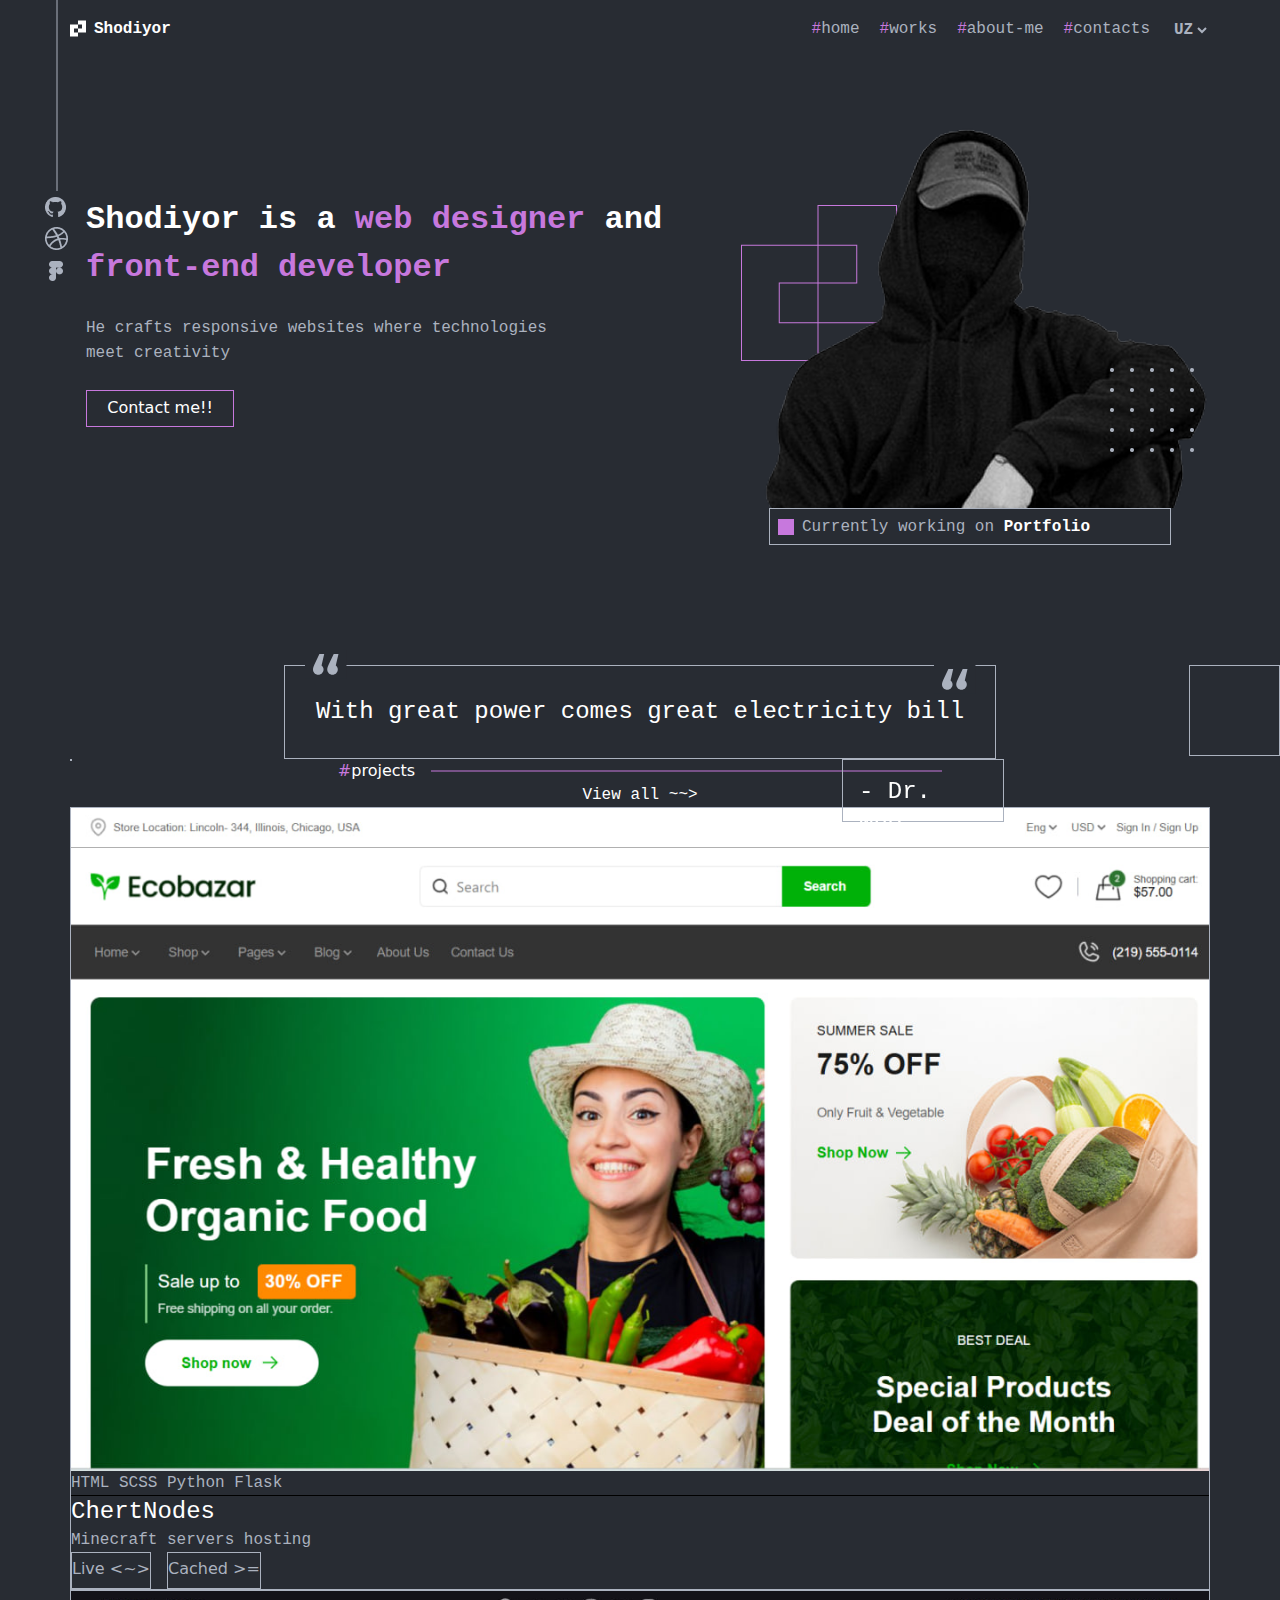
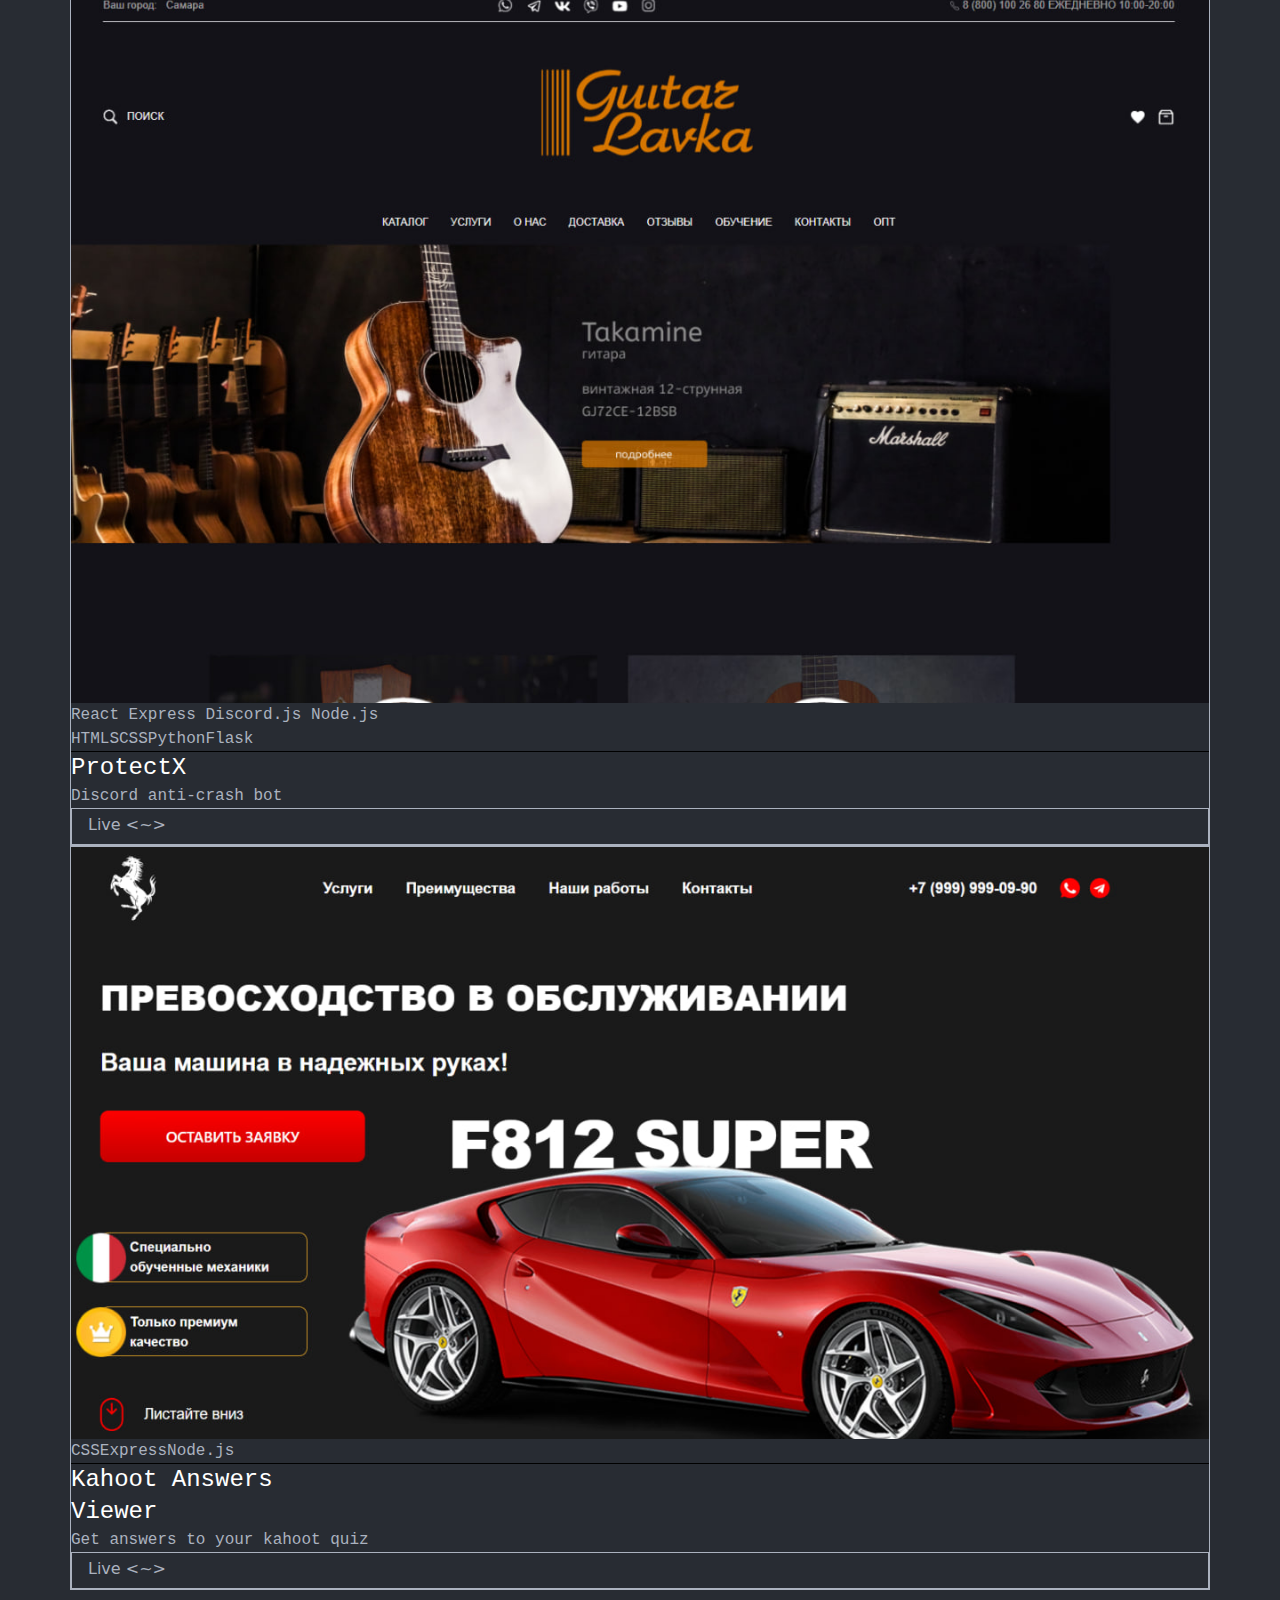
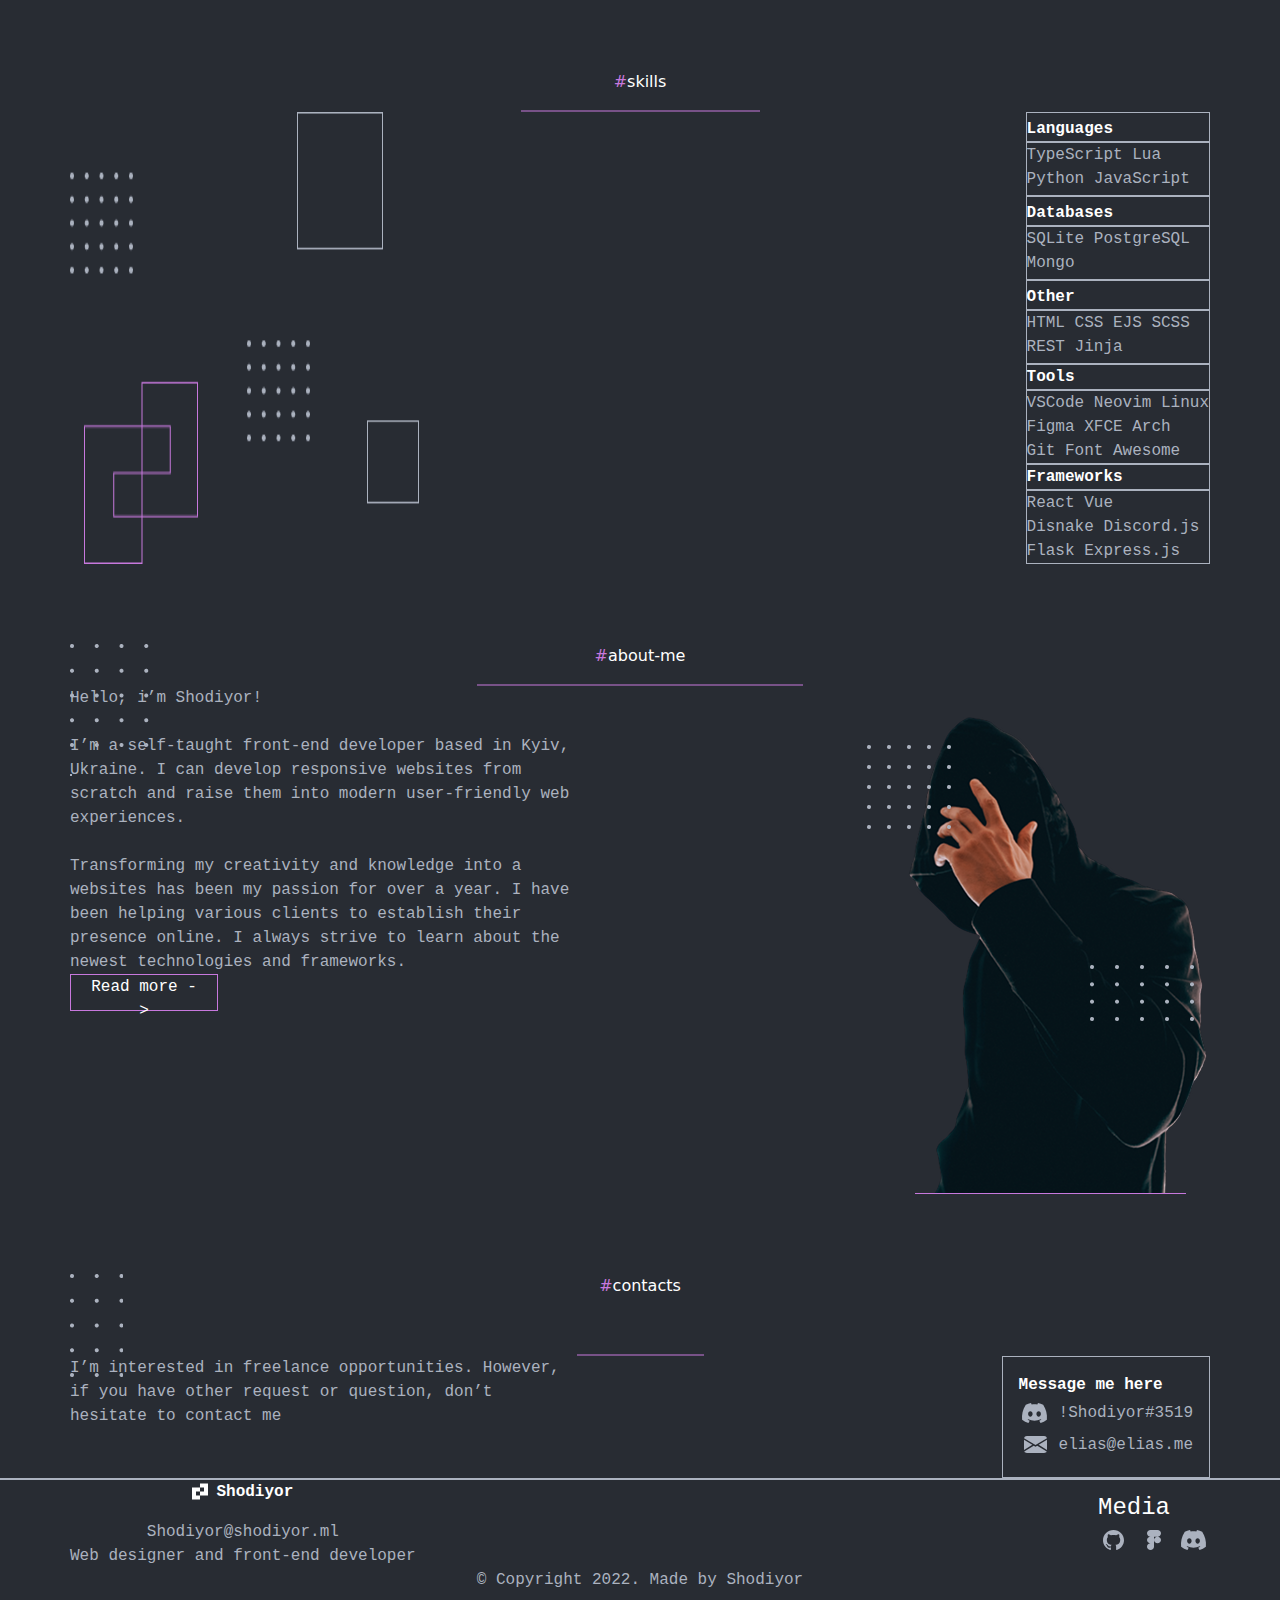
<file: index.html>
<!DOCTYPE html>
<html lang="en">
<head>
    <meta charset="UTF-8">
    <meta name="viewport" content="width=device-width, initial-scale=1.0">
    <title>Portfolio</title>
    <link rel="shortcut icon" href="./img/lg.png" type="image/x-icon">
    <link rel="stylesheet" href="./src/output.css">
</head>
<body class="bg-[var(--background)]">
    <header class="sticky top-0 z-55">
        <div class="relative">
            <div class="absolute top-0 left-[40px] hidden md:block">
                <div class="ml-4">
                    <svg width="2" height="191" viewBox="0 0 2 191" fill="none" xmlns="http://www.w3.org/2000/svg">
                       <path fill-rule="evenodd" clip-rule="evenodd" d="M0.499995 191L0.500004 0L1.5 4.37114e-08L1.5 191L0.499995 191Z" fill="#ABB2BF" />
                    </svg>
                </div>
                <a href="https://github.com/"><img src="./img/Github.png" alt=""></a>
                <a href="https://www.fifa.com/"><img src="./img/bol.png" alt=""></a>
                <a href="https://figma.com/"><img src="./img/Figma.png" alt=""></a>
            </div>
        </div>
        
        
        <div>
        <div class="container1 bg-[var(--background)] w-full h-15">
            <nav class="flex items-center justify-between py-4">
                <div class="flex items-center gap-2">
                    <img src="./img/logo.png" alt="">
                    <h1 class="font-family font-bold text-base text-[color:var(--white)]">Shodiyor</h1>
                </div>
                
                <ul class="hidden md:flex items-center gap-5">
                    <li><a href="index.html" class="font-family font-medium text-base text-[color:var(--primary)] relative inline-block hover:text-[gray] after:absolute after:bottom-0 after:right-0 after:h-[2px] after:w-0 after:bg-[gray] after:transition-all after:duration-300 hover:after:left-0 hover:after:w-full">#<span class="font-normal text-base text-[color:var(--gray)] hover:text-[color:var(--white)]">home</span></a></li>
                    <li><a href="works.html" class="font-family font-medium text-base text-[color:var(--primary)] relative inline-block hover:text-[gray] after:absolute after:bottom-0 after:right-0 after:h-[2px] after:w-0 after:bg-[gray] after:transition-all after:duration-300 hover:after:left-0 hover:after:w-full">#<span class="font-normal text-base text-[color:var(--gray)] hover:text-[color:var(--white)]">works</span></a></li>
                    <li><a href="about.html" class="font-family font-medium text-base text-[color:var(--primary)] relative inline-block hover:text-[gray] after:absolute after:bottom-0 after:right-0 after:h-[2px] after:w-0 after:bg-[gray] after:transition-all after:duration-300 hover:after:left-0 hover:after:w-full">#<span class="font-normal text-base text-[color:var(--gray)] hover:text-[color:var(--white)]">about-me</span></a></li>
                    <li><a href="#" class="font-family font-medium text-base text-[color:var(--primary)] relative inline-block hover:text-[gray] after:absolute after:bottom-0 after:right-0 after:h-[2px] after:w-0 after:bg-[gray] after:transition-all after:duration-300 hover:after:left-0 hover:after:w-full">#<span class="font-normal text-base text-[color:var(--gray)] hover:text-[color:var(--white)]">contacts</span></a></li>
                    
                    <li>
                        <select class="font-family font-semibold text-base text-[color:var(--gray)] hover:text-[color:var(--white)]">
                            <option value="uz">UZ</option>
                            <option value="ar">AR</option>
                            <option value="ru">RU</option>
                        </select>
                    </li>
                </ul>
                <button id="menu-btn" class="md:hidden text-gray-300 text-3xl"><svg width="24" height="24" viewBox="0 0 24 24" fill="none" xmlns="http://www.w3.org/2000/svg">
                    <rect y="5" width="24" height="2" fill="#D9D9D9" />
                    <rect x="9" y="12" width="15" height="2" fill="#D9D9D9" />
                  </svg></button>
            </nav>
        </div>
        </div>
  
        
        

        <div id="mobile-menu" class="fixed top-0 right-0 bg-[#1e1e1e] h-full w-[55%] z-50 hidden flex-col p-8">
            
            <div class="flex justify-between items-center mb-10">
              <div class="flex items-center gap-2">
                <img src="./img/logo.png" alt="" class="" />
                <h1 class="font-family font-bold text-base text-[color:var(--white)]">Shodiyor</h1>
              </div>
              <button id="close-menu" class="text-gray-300 text-3xl">✕</button>
            </div>
      
            
            <nav class="flex flex-col gap-5 text-xl font-medium">
              <a href="index.html" class="text-[color:var(--primary)]">#<span class="text-[color:var(--gray)]">home</span></a>
              <a href="works.html" class="text-[color:var(--primary)]">#<span class="text-[color:var(--gray)]">works</span></a>
              <a href="about.html" class="text-[color:var(--primary)]">#<span class="text-[color:var(--gray)]">about-me</span></a>
              <a href="#" class="text-[color:var(--primary)]">#<span class="text-[color:var(--gray)]">contacts</span></a>
              <select class="bg-transparent text-[color:var(--gray)] mt-2">
                <option value="uz">UZ</option>
                <option value="ar">AR</option>
                <option value="ru">RU</option>
              </select>
            </nav>
      
            
            <div class="mt-20 flex flex-col items-center">
              <div class="flex items-center gap-4">
                <a href="https://github.com/"><img src="./img/Github.png" alt=""></a>
                <a href="https://www.fifa.com/"><img src="./img/bol.png" alt=""></a>
                <a href="https://figma.com/"><img src="./img/Figma.png" alt=""></a>
              </div>
            </div>
          </div>
    </header>

    <section class="container1">
            <div class="flex flex-col md:flex-row md:justify-between xs:justify-center">
                <div class="md:mt-[136px] xs:mt-10 ml-4">
                   <h1 class="font-family font-semibold md:text-[32px] xs:text-[26px] text-[color:var(--white)]">Shodiyor is a <span class="text-[color:var(--primary)]">web designer</span> and <br><span class="text-[color:var(--primary)]">front-end developer</span></h1><br>
                   <p class="font-family font-normal md:text-base xs:text-[14px] leading-[156%] text-[color:var(--gray)]">He crafts responsive websites where technologies <br> meet creativity</p><br>
                   <button class="border border-[color:var(--primary)] w-[148px] h-[37px] px-4 py-1 border-solid font-medium text-base text-[color:var(--white)]">Contact me!!</button>
                </div>
                <div>
                   <img src="./img/img1.png" alt="" class="md:w-[469px] md:h-[386px] xs:w-auto xs:h-auto mt-[62px]">
                   <div class="border border-[color:var(--gray)] md:w-[402px] sm:w-[350px] xs:w-[220px] md:h-[37px] xs:h-10 md:p-2 xs:p-3 border-solid bg-[var(--background)] flex items-center gap-2 md:ml-7 xs:ml-0">
                    <div class="border border-[color:var(--primary)] w-4 h-4 border-solid bg-[var(--primary)]"></div>
                    <h2 class="font-family font-medium md:text-base xs:text-[14px] text-[color:var(--gray)]">Currently working on <span class="font-semibold text-[color:var(--white)]">Portfolio</span></h2>
                   </div>
                </div>
            </div>
    </section>

    <section class="relative mt-30">
        <div class="hidden md:block absolute top-0 right-0 border border-[color:var(--gray)] md:w-[91px] xs:w-[60px] h-[91px] border-solid"></div>
        <div class="container1">
            <div class="flex justify-center">
                <div class="border border-[color:var(--gray)] md:w-[712px] xs:w-auto sm:h-[95px] xs:h-auto text-center border-solid bg-[var(--background)] sm:p-[30px] xs:p-[15px] relative">
                    <div class="absolute top-[-16px] left-[20px]"><svg width="42" height="29" viewBox="0 0 42 29" fill="none" xmlns="http://www.w3.org/2000/svg">
                        <rect width="41.472" height="28.704" fill="#282C33" />
                        <path d="M18.56 19.616C18.56 21.0453 18.0373 22.2507 16.992 23.232C15.968 24.2133 14.72 24.704 13.248 24.704C11.7333 24.704 10.4747 24.2133 9.472 23.232C8.49067 22.2507 8 21.0453 8 19.616C8 18.9333 8.096 18.208 8.288 17.44C8.48 16.672 8.864 15.68 9.44 14.464L14.4 4H19.2L16.544 15.584C17.1413 16.0107 17.6213 16.576 17.984 17.28C18.368 17.9627 18.56 18.7413 18.56 19.616ZM32.8 19.616C32.8 21.0453 32.2773 22.2507 31.232 23.232C30.1867 24.2133 28.9387 24.704 27.488 24.704C26.016 24.704 24.768 24.2133 23.744 23.232C22.7413 22.2507 22.24 21.0453 22.24 19.616C22.24 18.9333 22.336 18.208 22.528 17.44C22.72 16.672 23.1147 15.68 23.712 14.464L28.704 4H33.472L30.784 15.584C31.4027 16.0107 31.8933 16.576 32.256 17.28C32.6187 17.9627 32.8 18.7413 32.8 19.616Z" fill="#ABB2BF" />
                      </svg></div>
                    <h1 class="font-family font-medium md:text-2xl text-xl  text-[color:var(--white)]">With great power comes great electricity bill</h1>
                </div>
                <div class="relative">
                    <div class="absolute sm:top-[80px] xs:top-[100px] right-[20px]"><svg width="42" height="29" viewBox="0 0 42 29" fill="none" xmlns="http://www.w3.org/2000/svg">
                        <rect width="41.472" height="28.704" fill="#282C33" />
                        <path d="M18.56 19.616C18.56 21.0453 18.0373 22.2507 16.992 23.232C15.968 24.2133 14.72 24.704 13.248 24.704C11.7333 24.704 10.4747 24.2133 9.472 23.232C8.49067 22.2507 8 21.0453 8 19.616C8 18.9333 8.096 18.208 8.288 17.44C8.48 16.672 8.864 15.68 9.44 14.464L14.4 4H19.2L16.544 15.584C17.1413 16.0107 17.6213 16.576 17.984 17.28C18.368 17.9627 18.56 18.7413 18.56 19.616ZM32.8 19.616C32.8 21.0453 32.2773 22.2507 31.232 23.232C30.1867 24.2133 28.9387 24.704 27.488 24.704C26.016 24.704 24.768 24.2133 23.744 23.232C22.7413 22.2507 22.24 21.0453 22.24 19.616C22.24 18.9333 22.336 18.208 22.528 17.44C22.72 16.672 23.1147 15.68 23.712 14.464L28.704 4H33.472L30.784 15.584C31.4027 16.0107 31.8933 16.576 32.256 17.28C32.6187 17.9627 32.8 18.7413 32.8 19.616Z" fill="#ABB2BF" />
                      </svg></div>
                </div>
            </div>
            <div class="relative">
                <div class="border border-[color:var(--gray)] w-[162px] h-[63px] p-4 border-solid md:absolute top-0 right-[206px]">
                    <h1 class="font-family font-normal md:text-2xl xs:text-lg text-[color:var(--white)]">- Dr. Who</h1>
                </div>
            </div>
        </div>
    </section>

    <section class="container1">
        <div class="relative">
            <div class="hidden md:block border border-[color:var(--gray)] w-[85px] h-[155px] border-solid absolute top-[270px] right-[-170px]"></div>
        </div>
        <div class="flex flex-col sm:flex-row justify-between items-center mt-40">
            <div class="flex items-center gap-4">
                <h1 class="font-familyfont-medium text-[32px] text-[color:var(--primary)]">#<span class="text-[color:var(--white)]">projects</span></h1>
                <div class="hidden md:block"><svg width="511" height="2" viewBox="0 0 511 2" fill="none" xmlns="http://www.w3.org/2000/svg">
                    <path fill-rule="evenodd" clip-rule="evenodd" d="M511 1.5H0V0.5H511V1.5Z" fill="#C778DD" />
                  </svg></div>
            </div>
            <h1 class="font-family font-medium text-base text-[color:var(--white)]">View all ~~></h1>
        </div>

        <div class="grid lg:grid-cols-3 md:grid-cols-2 xs:grid-cols-1 gap-6 mt-10">
            <div class="border border-[color:var(--gray)] sm:w-[330px] xs:w-full sm:h-[391px] xs:h-auto border-solid hover:border-[color:var(--primary)]">
                <img src="./img/proj1.jpg" alt="" class="sm:w-[330px] xs:w-full h-[201px]">
                <div class="p-3">
                    <h2 class="font-family font-normal text-base text-[color:var(--gray)]">HTML SCSS Python Flask</h2>
                </div><hr class="border-t-[color:var(--gray)] border-t border-solid">
                <div class="p-5">
                    <h1 class="font-family font-medium text-2xl text-[color:var(--white)]">ChertNodes</h1>
                    <p class="font-family font-normal text-base text-[color:var(--gray)]">Minecraft servers hosting</p>
                    <div class="flex items-center gap-4 mt-3">
                        <div class="border border-[color:var(--gray)] w-[119px] h-[37px] sm:px-4 xs:px-2 py-1 border-solid hover:border-[color:var(--primary)]">
                            <a href="https://ecobozor-phi.vercel.app/" class="font-medium text-base text-[color:var(--gray)]">Live <~></a>
                        </div>
                        <div class="border border-[color:var(--gray)] w-[119px] h-[37px] sm:px-4 xs:px-1 py-1 border-solid hover:border-[color:var(--primary)]">
                            <h2 class="font-medium text-base text-[color:var(--gray)]">Cached >=</h2>
                        </div>
                    </div>
                </div>
            </div>
            <div class="border border-[color:var(--gray)] sm:w-[330px] xs:w-full sm:h-[428px] xs:h-auto border-solid hover:border-[color:var(--primary)]">
                <img src="./img/proj2.png" alt="" class="sm:w-[330px] xs:w-full h-[201px]">
                <div class="p-3">
                    <h2 class="font-family font-normal text-base text-[color:var(--gray)]">React Express Discord.js Node.js</h2>
                </div>
                <div class="flex items-center gap-3 p-3">
                    <h2 class="font-family font-normal text-base text-[color:var(--gray)]">HTML</h2>
                    <h2 class="font-family font-normal text-base text-[color:var(--gray)]">SCSS</h2>
                    <h2 class="font-family font-normal text-base text-[color:var(--gray)]">Python</h2>
                    <h2 class="font-family font-normal text-base text-[color:var(--gray)]">Flask</h2>
                </div><hr class="border-t-[color:var(--gray)] border-t border-solid">

                <div class="p-[12px_20px]">
                    <h1 class="font-family font-medium text-2xl text-[color:var(--white)]">ProtectX</h1>
                    <p class="font-family font-normal text-base text-[color:var(--gray)] my-1.5">Discord anti-crash bot</p>
                    <div class="border border-[color:var(--gray)] w-[119px] h-[37px] px-4 py-1 border-solid hover:border-[color:var(--primary)]">
                            <a href="https://guitar-two.vercel.app/" class="font-medium text-base text-[color:var(--gray)]">Live <~></a>
                    </div>  
                </div>
            </div>
            <div class="border border-[color:var(--gray)] sm:w-[330px] xs:w-full sm:h-[422px] xs:h-auto border-solid hover:border-[color:var(--primary)]">
                <img src="./img/proj3.png" alt="" class="sm:w-[330px] xs:w-full h-[201px]">
                <div class="flex items-center gap-3 p-3">
                    <h2 class="font-family font-normal text-base text-[color:var(--gray)]">CSS</h2>
                    <h2 class="font-family font-normal text-base text-[color:var(--gray)]">Express</h2>
                    <h2 class="font-family font-normal text-base text-[color:var(--gray)]">Node.js</h2>                 
                </div><hr class="border-t-[color:var(--gray)] border-t border-solid">

                <div class="p-[12px_20px]">
                    <h1 class="font-family font-medium text-2xl text-[color:var(--white)]">Kahoot Answers <br> Viewer</h1>
                    <p class="font-family font-normal text-base text-[color:var(--gray)] my-2.5">Get answers to your kahoot quiz</p>
                    <div class="border border-[color:var(--gray)] w-[119px] h-[37px] px-4 py-1 border-solid hover:border-[color:var(--primary)]">
                            <h2></h2>
                            <a href="https://ferrari-chi.vercel.app/" class="font-medium text-base text-[color:var(--gray)]">Live <~></a>
                    </div>  
                </div>
            </div>
        </div>
    </section>

    <section class="container1">
        <div class="flex flex-col sm:flex-row items-center gap-4 mt-20">
            <h1 class="font-familyfont-medium text-[32px] text-[color:var(--primary)]">#<span class="text-[color:var(--white)]">skills</span></h1>
            <div class=""><svg width="239" height="2" viewBox="0 0 239 2" fill="none" xmlns="http://www.w3.org/2000/svg">
                <path fill-rule="evenodd" clip-rule="evenodd" d="M239 1.5H0V0.5H239V1.5Z" fill="#C778DD" />
              </svg></div>
        </div>
        <div class="flex flex-col md:flex-row justify-between gap-5">
            <img src="./img/skills1.png" alt="" class="sm:w-[349px] xs:w-[290px] sm:h-[282px] xs:h-[220px] mt-5">
            <div class="grid lg:grid-cols-3 md:grid-cols-2 xs:grid-cols-1 gap-5">
            <div class="border border-[color:var(--gray)] w-[178px] h-[103px] px-0 py-1 border-solid hover:border-[color:var(--primary)]">
                <h2 class="font-family font-semibold text-base pl-2 text-[color:var(--white)]">Languages</h2>
                <hr class="border border-[color:var(--gray)] w-[178px] h-0 border-solid">
                <p class="font-family font-normal text-base p-[7px] text-[color:var(--gray)]">TypeScript Lua</p>
                <p class="font-family font-normal text-base pl-2 text-[color:var(--gray)]">Python JavaScript</p>
            </div>
            <div>
                <div class="border border-[color:var(--gray)] w-[178px] h-[103px] px-0 py-1 border-solid hover:border-[color:var(--primary)] mb-5">
                    <h2 class="font-family font-semibold text-base pl-2 text-[color:var(--white)]">Databases</h2>
                    <hr class="border border-[color:var(--gray)] w-[178px] h-0 border-solid">
                    <p class="font-family font-normal text-base p-[7px] text-[color:var(--gray)]">SQLite PostgreSQL</p>
                    <p class="font-family font-normal text-base pl-2 text-[color:var(--gray)]">Mongo</p>
                </div>
                <div class="border border-[color:var(--gray)] w-[178px] h-[103px] px-0 py-1 border-solid hover:border-[color:var(--primary)]">
                    <h2 class="font-family font-semibold text-base pl-2 text-[color:var(--white)]">Other</h2>
                    <hr class="border border-[color:var(--gray)] w-[178px] h-0 border-solid">
                    <p class="font-family font-normal text-base p-[7px] text-[color:var(--gray)]">HTML CSS EJS SCSS</p>
                    <p class="font-family font-normal text-base pl-2 text-[color:var(--gray)]">REST Jinja</p>
                </div>
            </div>
            <div>
                <div class="border border-[color:var(--gray)] w-[196px] h-[132px] px-0 py-2 border-solid hover:border-[color:var(--primary)] mb-5">
                    <h2 class="font-family font-semibold text-base pl-2 text-[color:var(--white)]">Tools</h2>
                    <hr class="border border-[color:var(--gray)] w-[178px] h-0 border-solid">
                    <p class="font-family font-normal text-base p-[7px] text-[color:var(--gray)]">VSCode Neovim Linux</p>
                    <p class="font-family font-normal text-base px-[7px] text-[color:var(--gray)]">Figma XFCE Arch</p>
                    <p class="font-family font-normal text-base p-[7px] text-[color:var(--gray)]">Git Font Awesome</p>
                </div>
                <div class="border border-[color:var(--gray)] w-[196px] h-[132px] px-0 py-2 border-solid hover:border-[color:var(--primary)]">
                    <h2 class="font-family font-semibold text-base pl-2 text-[color:var(--white)]">Frameworks</h2>
                    <hr class="border border-[color:var(--gray)] w-[178px] h-0 border-solid">
                    <p class="font-family font-normal text-base p-[7px] text-[color:var(--gray)]">React Vue</p>
                    <p class="font-family font-normal text-base px-[7px] text-[color:var(--gray)]">Disnake Discord.js</p>
                    <p class="font-family font-normal text-base p-[7px] text-[color:var(--gray)]">Flask Express.js</p>
                </div>
            </div>
            </div>
        </div>
    </section>

    <section class="container1">
        <div class="relative">
            <div class="hidden md:block border border-[color:var(--gray)] w-[85px] h-[155px] border-solid absolute top-[130px] left-[-180px]"></div>
        </div>
        <div class="relative">
            <img src="./img/abrght.png" alt="" class="hidden md:block absolute top-[350px] right-[-150px]">
        </div>
        <div class="flex flex-col sm:flex-row items-center gap-4 mt-20">
            <h1 class="font-familyfont-medium text-[32px] text-[color:var(--primary)]">#<span class="text-[color:var(--white)]">about-me</span></h1>
            <div class=""><svg width="326" height="2" viewBox="0 0 326 2" fill="none" xmlns="http://www.w3.org/2000/svg">
                <path fill-rule="evenodd" clip-rule="evenodd" d="M326 1.5H0V0.5H326V1.5Z" fill="#C778DD" />
              </svg></div>
        </div>

        <div class="flex flex-col md:flex-row justify-between gap-5">
            <div>
                <p class="font-family font-normal text-base leading-[162%] text-[color:var(--gray)] my-5">Hello, i’m Shodiyor! <br><br>

                    I’m a self-taught front-end developer based in Kyiv, <br> Ukraine. I can develop responsive websites from <br> scratch and raise them into modern user-friendly web <br> experiences. <br><br> 
                    
                    Transforming my creativity and knowledge into a <br> websites has been my passion for over a year. I have <br> been helping various clients to establish their <br> presence online. I always strive to learn about the <br> newest technologies and frameworks.</p>

                    <button class="border border-[color:var(--primary)] w-[148px] h-[37px] px-4 py-2 border-solid font-family font-medium text-base text-[color:var(--white)]">Read more -></button>
            </div>
            <img src="./img/aboutimg.png" alt="">
        </div>
    </section>

    <section class="container1">
        <div class="relative">
            <img src="./img/abrg.png" alt="" class="hidden md:block absolute top-[100px] left-[-170px]">
        </div>
        <div class="flex flex-col sm:flex-row items-center gap-4 mt-20">
            <h1 class="font-familyfont-medium text-[32px] text-[color:var(--primary)]">#<span class="text-[color:var(--white)]">contacts</span></h1><br>
            <div class=""><svg width="127" height="2" viewBox="0 0 127 2" fill="none" xmlns="http://www.w3.org/2000/svg">
                <path fill-rule="evenodd" clip-rule="evenodd" d="M127 1.5H0V0.5H127V1.5Z" fill="#C778DD" />
              </svg></div>
        </div>
        <div class="flex flex-col md:flex-row justify-between mb-20">
            <p class="font-family font-medium text-base text-[color:var(--gray)]">I’m interested in freelance opportunities. However, <br> if you have other request or question, don’t <br> hesitate to contact me</p>
            <div class="border border-[color:var(--gray)] w-[204px] h-[141px] p-4 border-solid">
                <h1 class="font-family font-semibold text-base text-[color:var(--white)]">Message me here</h1>
                <div class="flex items-center gap-2 py-2">
                    <div><svg width="32" height="32" viewBox="0 0 32 32" fill="none" xmlns="http://www.w3.org/2000/svg">
                        <path d="M24.1641 7.65906C22.543 6.87826 20.8325 6.32099 19.0751 6.00114C19.0592 5.99832 19.0428 6.00076 19.0283 6.0081C19.0137 6.01544 19.0017 6.02733 18.9938 6.04214C18.7735 6.45211 18.5298 6.98835 18.3595 7.40816C16.4651 7.10643 14.5383 7.10643 12.6439 7.40816C12.4539 6.9405 12.239 6.48443 12.0002 6.04214C11.9922 6.02749 11.9801 6.01574 11.9656 6.00842C11.9511 6.0011 11.9348 5.99856 11.9189 6.00114C10.1611 6.31928 8.45021 6.87684 6.82991 7.65906C6.81605 7.66461 6.80445 7.67504 6.7971 7.68858C3.55651 12.7706 2.66745 17.7279 3.10339 22.623C3.10495 22.6459 3.11901 22.6689 3.1362 22.6836C5.02325 24.1507 7.13396 25.2708 9.37832 25.9962C9.39417 26.0014 9.4112 26.0013 9.42693 25.9957C9.44267 25.99 9.45629 25.9793 9.46582 25.965C9.94707 25.2763 10.3752 24.5498 10.7439 23.7856C10.7516 23.7699 10.7543 23.752 10.7514 23.7345C10.7486 23.7171 10.7405 23.7011 10.7283 23.6889C10.7202 23.6809 10.7107 23.6747 10.7002 23.6708C10.027 23.3993 9.37503 23.0731 8.7502 22.6951C8.73275 22.6847 8.71977 22.6677 8.71395 22.6476C8.70814 22.6274 8.70993 22.6057 8.71895 22.5869C8.72427 22.5747 8.73231 22.564 8.74239 22.5557C8.87364 22.4524 9.00489 22.3442 9.12989 22.236C9.14093 22.2266 9.15418 22.2206 9.16821 22.2186C9.18225 22.2166 9.19655 22.2186 9.20957 22.2245C13.3017 24.1858 17.7314 24.1858 21.7735 22.2245C21.787 22.2183 21.8018 22.2162 21.8164 22.2182C21.831 22.2202 21.8448 22.2264 21.8563 22.236C21.9813 22.3442 22.1126 22.4524 22.2438 22.5557C22.2544 22.5639 22.263 22.5747 22.2687 22.5872C22.2744 22.5996 22.277 22.6134 22.2764 22.6272C22.2758 22.641 22.2719 22.6544 22.2651 22.6663C22.2584 22.6781 22.2489 22.688 22.2376 22.6951C21.6142 23.0765 20.9614 23.4024 20.286 23.6692C20.2752 23.6733 20.2655 23.6798 20.2574 23.6883C20.2493 23.6968 20.243 23.7071 20.2391 23.7184C20.2355 23.7294 20.2341 23.741 20.2349 23.7525C20.2357 23.7641 20.2387 23.7754 20.2438 23.7856C20.6188 24.5482 21.0485 25.2763 21.5204 25.965C21.5299 25.9793 21.5435 25.99 21.5593 25.9957C21.575 26.0013 21.592 26.0014 21.6079 25.9962C23.856 25.2731 25.9701 24.1528 27.8594 22.6836C27.8688 22.6768 27.8767 22.6677 27.8824 22.6572C27.8881 22.6467 27.8914 22.635 27.8922 22.623C28.4141 16.9637 27.0188 12.0474 24.1954 7.69022C24.1925 7.68302 24.1883 7.67653 24.1829 7.67116C24.1775 7.66579 24.1711 7.66167 24.1641 7.65906ZM11.3549 19.6417C10.1221 19.6417 9.10801 18.4544 9.10801 16.9982C9.10801 15.5403 10.1033 14.353 11.3549 14.353C12.6158 14.353 13.6205 15.5502 13.6017 16.9982C13.6017 18.4544 12.6064 19.6417 11.3549 19.6417ZM19.661 19.6417C18.4298 19.6417 17.4142 18.4544 17.4142 16.9982C17.4142 15.5403 18.4095 14.353 19.661 14.353C20.922 14.353 21.9282 15.5502 21.9079 16.9982C21.9079 18.4544 20.922 19.6417 19.661 19.6417Z" fill="#ABB2BF" />
                      </svg></div>
                    <p class="font-family font-normal text-base text-[color:var(--gray)]">!Shodiyor#3519</p>
                </div>
                <div class="flex items-center gap-2">
                    <div><svg width="32" height="32" viewBox="0 0 32 32" fill="none" xmlns="http://www.w3.org/2000/svg">
                        <path d="M5.07187 9.20292C5.2168 8.57709 5.57307 8.01832 6.08232 7.6181C6.59158 7.21789 7.22365 6.99996 7.875 7H25.125C25.7764 6.99996 26.4084 7.21789 26.9177 7.6181C27.4269 8.01832 27.7832 8.57709 27.9281 9.20292L16.5 16.0865L5.07187 9.20292ZM5 10.8207V20.8847L13.3418 15.8442L5 10.8207ZM14.7189 16.6758L5.27456 22.3807C5.50791 22.8657 5.87619 23.2753 6.33656 23.5619C6.79693 23.8486 7.33044 24.0005 7.875 24H25.125C25.6695 24.0001 26.2028 23.8479 26.6629 23.561C27.123 23.274 27.491 22.8643 27.724 22.3793L18.2796 16.6744L16.5 17.7468L14.7189 16.6744V16.6758ZM19.6582 15.8457L28 20.8847V10.8207L19.6582 15.8442V15.8457Z" fill="#ABB2BF" />
                      </svg></div>
                    <p class="font-family font-normal text-base text-[color:var(--gray)]">elias@elias.me</p>
                </div>
            </div>
        </div>
    </section>

    <hr class="border border-[color:var(--gray)] w-full h-0 border-solid my-10">
    <footer class="container1">
        <div class="flex flex-col md:flex-row justify-between items-center">
            <div>
                <div class="flex flex-col sm:flex-row items-center gap-4">
                    <div class="flex items-center gap-2">
                    <img src="./img/logo.png" alt="" class="" />
                    <h1 class="font-family font-bold text-base text-[color:var(--white)]">Shodiyor</h1>
                    </div>
                    <p class="font-family font-normal text-base text-[color:var(--gray)]">Shodiyor@shodiyor.ml</p>
                </div>
                <p class="font-family font-normal text-base text-[color:var(--gray)]">Web designer and front-end developer</p>
            </div>
            <div>
                <h1 class="font-family font-medium text-2xl text-[color:var(--white)]">Media</h1>
                <div class="flex items-center gap-2">
                    <a href="https://github.com/"><svg width="32" height="32" viewBox="0 0 32 32" fill="none" xmlns="http://www.w3.org/2000/svg">
                        <path d="M15.5 6C9.69875 6 5 10.5882 5 16.2529C5 20.7899 8.00562 24.6219 12.1794 25.9804C12.7044 26.0701 12.9012 25.7625 12.9012 25.4934C12.9012 25.2499 12.8881 24.4425 12.8881 23.5838C10.25 24.058 9.5675 22.9558 9.3575 22.3791C9.23938 22.0843 8.7275 21.1743 8.28125 20.9308C7.91375 20.7386 7.38875 20.2644 8.26813 20.2516C9.095 20.2388 9.68563 20.9949 9.8825 21.3025C10.8275 22.8533 12.3369 22.4175 12.9406 22.1484C13.0325 21.4819 13.3081 21.0334 13.61 20.777C11.2737 20.5207 8.8325 19.6364 8.8325 15.7147C8.8325 14.5997 9.23938 13.6769 9.90875 12.9592C9.80375 12.7029 9.43625 11.6519 10.0138 10.2422C10.0138 10.2422 10.8931 9.97301 12.9012 11.2931C13.7413 11.0624 14.6338 10.947 15.5263 10.947C16.4188 10.947 17.3113 11.0624 18.1513 11.2931C20.1594 9.9602 21.0387 10.2422 21.0387 10.2422C21.6163 11.6519 21.2488 12.7029 21.1438 12.9592C21.8131 13.6769 22.22 14.5868 22.22 15.7147C22.22 19.6492 19.7656 20.5207 17.4294 20.777C17.81 21.0975 18.1381 21.7126 18.1381 22.6738C18.1381 24.0452 18.125 25.1474 18.125 25.4934C18.125 25.7625 18.3219 26.0829 18.8469 25.9804C20.9314 25.2935 22.7428 23.9854 24.026 22.2403C25.3092 20.4953 25.9996 18.4012 26 16.2529C26 10.5882 21.3013 6 15.5 6Z" fill="#ABB2BF" />
                      </svg></a>
                      <a href="https://figma.com/"><svg width="32" height="32" viewBox="0 0 32 32" fill="none" xmlns="http://www.w3.org/2000/svg">
                        <path d="M16 16C16 15.1159 16.3687 14.2681 17.0251 13.643C17.6815 13.0179 18.5717 12.6667 19.5 12.6667C20.4283 12.6667 21.3185 13.0179 21.9749 13.643C22.6313 14.2681 23 15.1159 23 16C23 16.8841 22.6313 17.7319 21.9749 18.357C21.3185 18.9821 20.4283 19.3333 19.5 19.3333C18.5717 19.3333 17.6815 18.9821 17.0251 18.357C16.3687 17.7319 16 16.8841 16 16ZM9 22.6667C9 21.7826 9.36875 20.9348 10.0251 20.3096C10.6815 19.6845 11.5717 19.3333 12.5 19.3333H16V22.6667C16 23.5507 15.6313 24.3986 14.9749 25.0237C14.3185 25.6488 13.4283 26 12.5 26C11.5717 26 10.6815 25.6488 10.0251 25.0237C9.36875 24.3986 9 23.5507 9 22.6667ZM16 6V12.6667H19.5C20.4283 12.6667 21.3185 12.3155 21.9749 11.6904C22.6313 11.0652 23 10.2174 23 9.33333C23 8.44928 22.6313 7.60143 21.9749 6.97631C21.3185 6.35119 20.4283 6 19.5 6H16ZM9 9.33333C9 10.2174 9.36875 11.0652 10.0251 11.6904C10.6815 12.3155 11.5717 12.6667 12.5 12.6667H16V6H12.5C11.5717 6 10.6815 6.35119 10.0251 6.97631C9.36875 7.60143 9 8.44928 9 9.33333ZM9 16C9 16.8841 9.36875 17.7319 10.0251 18.357C10.6815 18.9821 11.5717 19.3333 12.5 19.3333H16V12.6667H12.5C11.5717 12.6667 10.6815 13.0179 10.0251 13.643C9.36875 14.2681 9 15.1159 9 16Z" fill="#ABB2BF" />
                      </svg></a>
                      <a href="https://discordom/"><svg width="32" height="32" viewBox="0 0 32 32" fill="none" xmlns="http://www.w3.org/2000/svg">
                        <path d="M24.1641 7.65906C22.543 6.87826 20.8325 6.32099 19.0751 6.00114C19.0592 5.99832 19.0428 6.00076 19.0283 6.0081C19.0137 6.01544 19.0017 6.02733 18.9938 6.04214C18.7735 6.45211 18.5298 6.98835 18.3595 7.40816C16.4651 7.10643 14.5383 7.10643 12.6439 7.40816C12.4539 6.9405 12.239 6.48443 12.0002 6.04214C11.9922 6.02749 11.9801 6.01574 11.9656 6.00842C11.9511 6.0011 11.9348 5.99856 11.9189 6.00114C10.1611 6.31928 8.45021 6.87684 6.82991 7.65906C6.81605 7.66461 6.80445 7.67504 6.7971 7.68858C3.55651 12.7706 2.66745 17.7279 3.10339 22.623C3.10495 22.6459 3.11901 22.6689 3.1362 22.6836C5.02325 24.1507 7.13396 25.2708 9.37832 25.9962C9.39417 26.0014 9.4112 26.0013 9.42693 25.9957C9.44267 25.99 9.45629 25.9793 9.46582 25.965C9.94707 25.2763 10.3752 24.5498 10.7439 23.7856C10.7516 23.7699 10.7543 23.752 10.7514 23.7345C10.7486 23.7171 10.7405 23.7011 10.7283 23.6889C10.7202 23.6809 10.7107 23.6747 10.7002 23.6708C10.027 23.3993 9.37503 23.0731 8.7502 22.6951C8.73275 22.6847 8.71977 22.6677 8.71395 22.6476C8.70814 22.6274 8.70993 22.6057 8.71895 22.5869C8.72427 22.5747 8.73231 22.564 8.74239 22.5557C8.87364 22.4524 9.00489 22.3442 9.12989 22.236C9.14093 22.2266 9.15418 22.2206 9.16821 22.2186C9.18225 22.2166 9.19655 22.2186 9.20957 22.2245C13.3017 24.1858 17.7314 24.1858 21.7735 22.2245C21.787 22.2183 21.8018 22.2162 21.8164 22.2182C21.831 22.2202 21.8448 22.2264 21.8563 22.236C21.9813 22.3442 22.1126 22.4524 22.2438 22.5557C22.2544 22.5639 22.263 22.5747 22.2687 22.5872C22.2744 22.5996 22.277 22.6134 22.2764 22.6272C22.2758 22.641 22.2719 22.6544 22.2651 22.6663C22.2584 22.6781 22.2489 22.688 22.2376 22.6951C21.6142 23.0765 20.9614 23.4024 20.286 23.6692C20.2752 23.6733 20.2655 23.6798 20.2574 23.6883C20.2493 23.6968 20.243 23.7071 20.2391 23.7184C20.2355 23.7294 20.2341 23.741 20.2349 23.7525C20.2357 23.7641 20.2387 23.7754 20.2438 23.7856C20.6188 24.5482 21.0485 25.2763 21.5204 25.965C21.5299 25.9793 21.5435 25.99 21.5593 25.9957C21.575 26.0013 21.592 26.0014 21.6079 25.9962C23.856 25.2731 25.9701 24.1528 27.8594 22.6836C27.8688 22.6768 27.8767 22.6677 27.8824 22.6572C27.8881 22.6467 27.8914 22.635 27.8922 22.623C28.4141 16.9637 27.0188 12.0474 24.1954 7.69022C24.1925 7.68302 24.1883 7.67653 24.1829 7.67116C24.1775 7.66579 24.1711 7.66167 24.1641 7.65906ZM11.3549 19.6417C10.1221 19.6417 9.10801 18.4544 9.10801 16.9982C9.10801 15.5403 10.1033 14.353 11.3549 14.353C12.6158 14.353 13.6205 15.5502 13.6017 16.9982C13.6017 18.4544 12.6064 19.6417 11.3549 19.6417ZM19.661 19.6417C18.4298 19.6417 17.4142 18.4544 17.4142 16.9982C17.4142 15.5403 18.4095 14.353 19.661 14.353C20.922 14.353 21.9282 15.5502 21.9079 16.9982C21.9079 18.4544 20.922 19.6417 19.661 19.6417Z" fill="#ABB2BF" />
                      </svg></a>
                </div>
            </div>
        </div>
        <p class="font-family font-normal text-base text-center text-[color:var(--gray)] my-10">© Copyright 2022. Made by Shodiyor</p>
    </footer>

    <script>
        const menuBtn = document.getElementById('menu-btn');
        const closeMenu = document.getElementById('close-menu');
        const mobileMenu = document.getElementById('mobile-menu');
    
        menuBtn.addEventListener('click', () => {
          mobileMenu.classList.remove('hidden');
        });
    
        closeMenu.addEventListener('click', () => {
          mobileMenu.classList.add('hidden');
        });
      </script>



<button id="backToTopBtn" 
  class="hidden fixed bottom-6 right-6 bg-[gray] hover:bg-[color:var(--white)] text-white hover:text-[color:var(--primary)] w-12 h-12 rounded-full shadow-lg flex items-center justify-center transition-all duration-300 z-50">
  
  <svg xmlns="http://www.w3.org/2000/svg" fill="none" viewBox="0 0 24 24" stroke="currentColor" class="w-6 h-6">
    <path stroke-linecap="round" stroke-linejoin="round" stroke-width="2" d="M5 15l7-7 7 7" />
  </svg>
</button>

<script>
  const backToTopBtn = document.getElementById('backToTopBtn');

  
  window.addEventListener('scroll', () => {
    if (window.scrollY > 200) {
      backToTopBtn.classList.remove('hidden');
      backToTopBtn.classList.add('flex');
    } else {
      backToTopBtn.classList.remove('flex');
      backToTopBtn.classList.add('hidden');
    }
  });

  
  backToTopBtn.addEventListener('click', () => {
    window.scrollTo({
      top: 0,
      behavior: 'smooth'
    });
  });
</script>
</body>
</html>
</file>
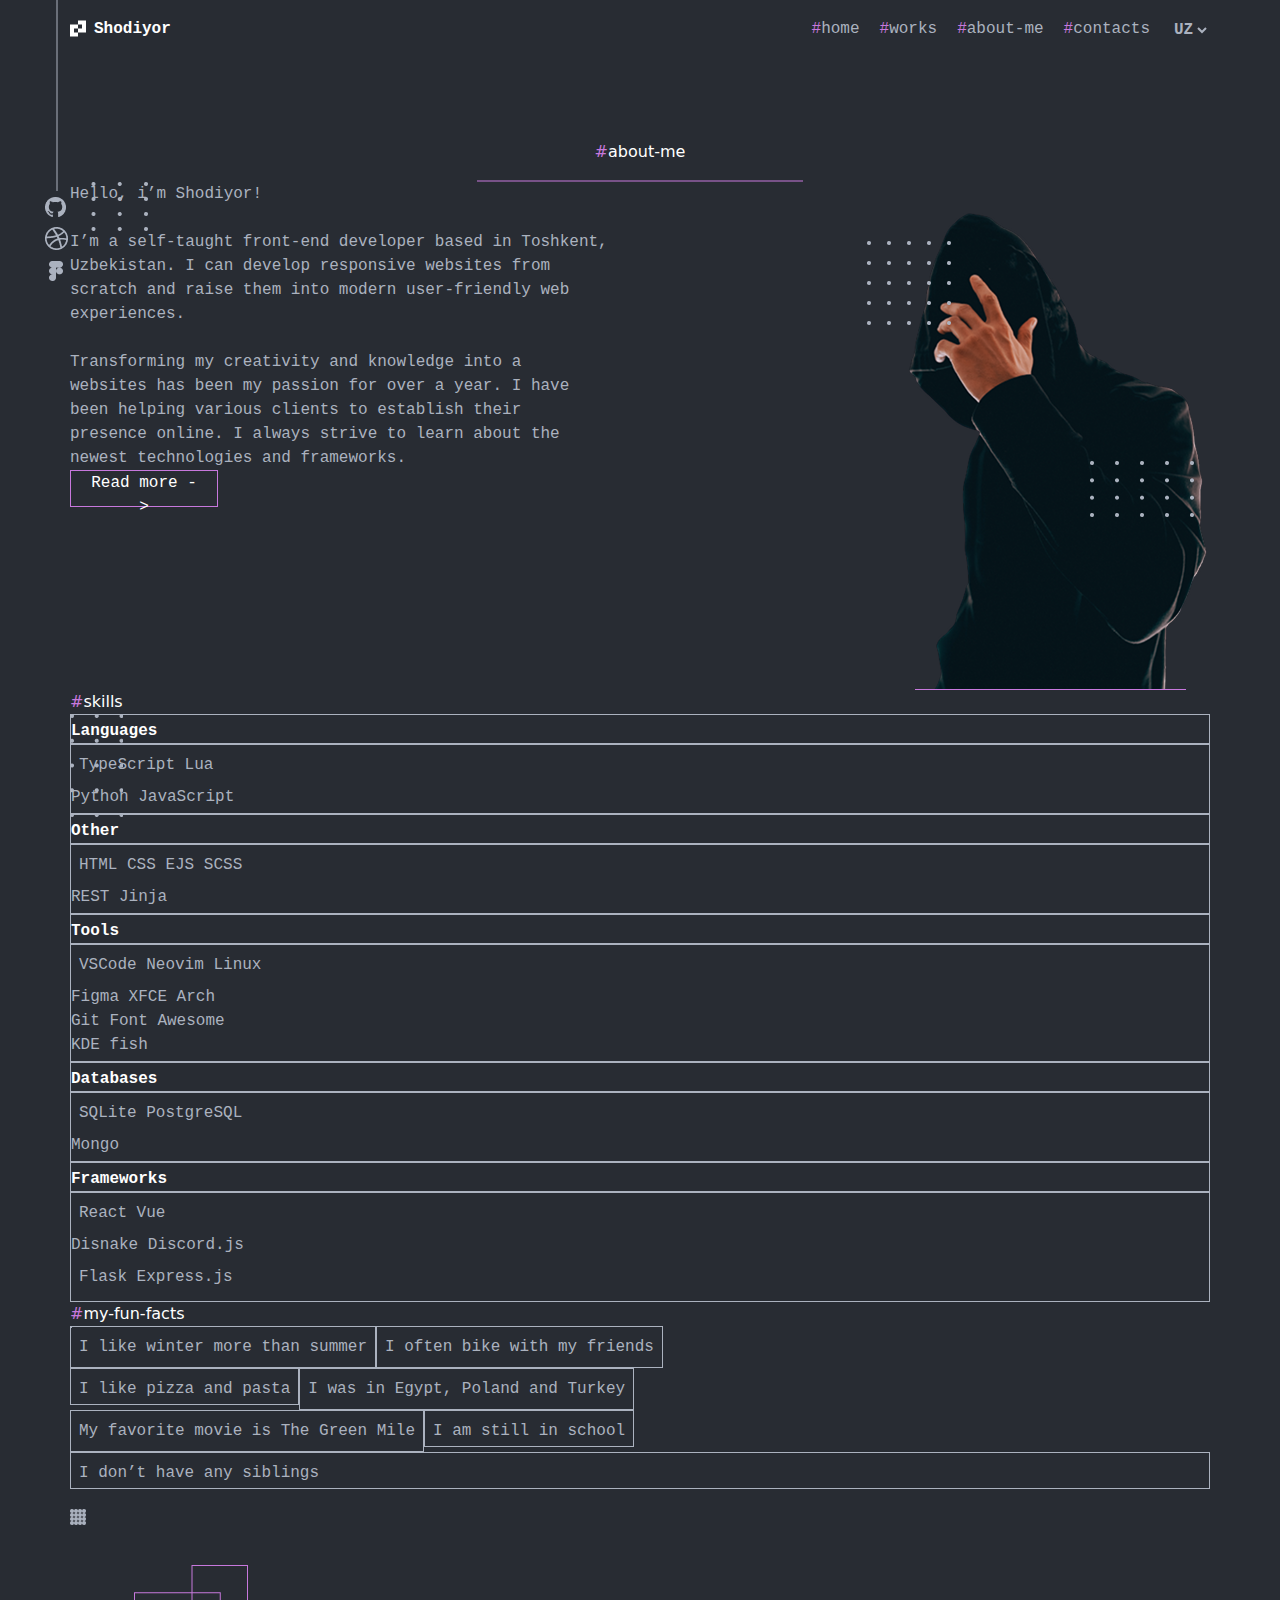
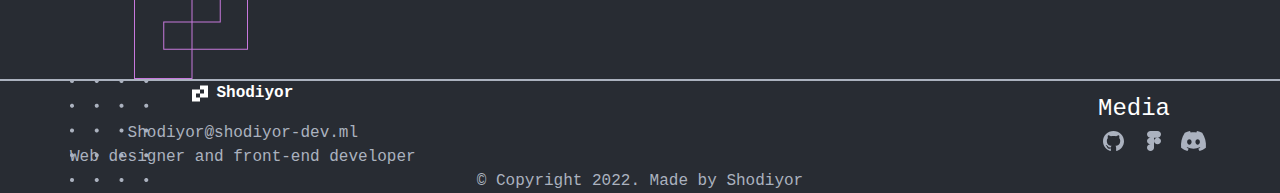
<file: about.html>
<!DOCTYPE html>
<html lang="en">
<head>
    <meta charset="UTF-8">
    <meta name="viewport" content="width=device-width, initial-scale=1.0">
    <title>Portfolio</title>
    <link rel="shortcut icon" href="./img/lg.png" type="image/x-icon">
    <link rel="stylesheet" href="./src/output.css">
</head>
<body class="bg-[var(--background)]">
    <header class="sticky top-0 z-55">
        <div class="relative">
            <div class="absolute top-0 left-[40px] hidden md:block">
                <div class="ml-4">
                    <svg width="2" height="191" viewBox="0 0 2 191" fill="none" xmlns="http://www.w3.org/2000/svg">
                       <path fill-rule="evenodd" clip-rule="evenodd" d="M0.499995 191L0.500004 0L1.5 4.37114e-08L1.5 191L0.499995 191Z" fill="#ABB2BF" />
                    </svg>
                </div>
                <a href="https://github.com/"><img src="./img/Github.png" alt=""></a>
                <a href="https://www.fifa.com/"><img src="./img/bol.png" alt=""></a>
                <a href="https://figma.com/"><img src="./img/Figma.png" alt=""></a>
            </div>
        </div>
        
        
    
        <div class="container1 bg-[var(--background)] w-full h-15">
            <nav class="flex items-center justify-between py-4">
                <div class="flex items-center gap-2">
                    <img src="./img/logo.png" alt="">
                    <h1 class="font-family font-bold text-base text-[color:var(--white)]">Shodiyor</h1>
                </div>
                
                <ul class="hidden md:flex items-center gap-5">
                    <li><a href="index.html" class="font-family font-medium text-base text-[color:var(--primary)] relative inline-block hover:text-[gray] after:absolute after:bottom-0 after:right-0 after:h-[2px] after:w-0 after:bg-[gray] after:transition-all after:duration-300 hover:after:left-0 hover:after:w-full">#<span class="font-normal text-base text-[color:var(--gray)] hover:text-[color:var(--white)]">home</span></a></li>
                    <li><a href="works.html" class="font-family font-medium text-base text-[color:var(--primary)] relative inline-block hover:text-[gray] after:absolute after:bottom-0 after:right-0 after:h-[2px] after:w-0 after:bg-[gray] after:transition-all after:duration-300 hover:after:left-0 hover:after:w-full">#<span class="font-normal text-base text-[color:var(--gray)] hover:text-[color:var(--white)]">works</span></a></li>
                    <li><a href="about.html" class="font-family font-medium text-base text-[color:var(--primary)] relative inline-block hover:text-[gray] after:absolute after:bottom-0 after:right-0 after:h-[2px] after:w-0 after:bg-[gray] after:transition-all after:duration-300 hover:after:left-0 hover:after:w-full">#<span class="font-normal text-base text-[color:var(--gray)] hover:text-[color:var(--white)]">about-me</span></a></li>
                    <li><a href="#" class="font-family font-medium text-base text-[color:var(--primary)] relative inline-block hover:text-[gray] after:absolute after:bottom-0 after:right-0 after:h-[2px] after:w-0 after:bg-[gray] after:transition-all after:duration-300 hover:after:left-0 hover:after:w-full">#<span class="font-normal text-base text-[color:var(--gray)] hover:text-[color:var(--white)]">contacts</span></a></li>
                    
                    <li>
                        <select class="font-family font-semibold text-base text-[color:var(--gray)] hover:text-[color:var(--white)]">
                            <option value="uz">UZ</option>
                            <option value="ar">AR</option>
                            <option value="ru">RU</option>
                        </select>
                    </li>
                </ul>
                <button id="menu-btn" class="md:hidden text-gray-300 text-3xl"><svg width="24" height="24" viewBox="0 0 24 24" fill="none" xmlns="http://www.w3.org/2000/svg">
                    <rect y="5" width="24" height="2" fill="#D9D9D9" />
                    <rect x="9" y="12" width="15" height="2" fill="#D9D9D9" />
                  </svg></button>
            </nav>
        </div>
        
  
        
        

        <div id="mobile-menu" class="fixed top-0 right-0 bg-[#1e1e1e] h-full w-[55%] z-50 hidden flex-col p-8">
            
            <div class="flex justify-between items-center mb-10">
              <div class="flex items-center gap-2">
                <img src="./img/logo.png" alt="" class="" />
                <h1 class="font-family font-bold text-base text-[color:var(--white)]">Shodiyor</h1>
              </div>
              <button id="close-menu" class="text-gray-300 text-3xl">✕</button>
            </div>
      
            
            <nav class="flex flex-col gap-5 text-xl font-medium">
              <a href="index.html" class="text-[color:var(--primary)]">#<span class="text-[color:var(--gray)]">home</span></a>
              <a href="works.html" class="text-[color:var(--primary)]">#<span class="text-[color:var(--gray)]">works</span></a>
              <a href="about.html" class="text-[color:var(--primary)]">#<span class="text-[color:var(--gray)]">about-me</span></a>
              <a href="#" class="text-[color:var(--primary)]">#<span class="text-[color:var(--gray)]">contacts</span></a>
              <select class="bg-transparent text-[color:var(--gray)] mt-2">
                <option value="uz">UZ</option>
                <option value="ar">AR</option>
                <option value="ru">RU</option>
              </select>
            </nav>
      
            
            <div class="mt-20 flex flex-col items-center">
              <div class="flex items-center gap-4">
                <a href="https://github.com/"><img src="./img/Github.png" alt=""></a>
                <a href="https://www.fifa.com/"><img src="./img/bol.png" alt=""></a>
                <a href="https://figma.com/"><img src="./img/Figma.png" alt=""></a>
              </div>
            </div>
          </div>
    </header>

    <section class="container1">
        <div class="flex flex-col sm:flex-row items-center gap-4 mt-20">
            <h1 class="font-familyfont-medium text-[32px] text-[color:var(--primary)]">#<span class="text-[color:var(--white)]">about-me</span></h1>
            <div class=""><svg width="326" height="2" viewBox="0 0 326 2" fill="none" xmlns="http://www.w3.org/2000/svg">
                <path fill-rule="evenodd" clip-rule="evenodd" d="M326 1.5H0V0.5H326V1.5Z" fill="#C778DD" />
              </svg></div>
        </div>

        <div class="relative">
            <img src="./img/abgt.png" alt="" class="hidden md:block absolute top-[230px] left-[-180px]">
        </div>
        <div class="flex flex-col md:flex-row justify-between gap-5">
            <div>
                <p class="font-family font-normal text-base leading-[162%] text-[color:var(--gray)] my-35">Hello, i’m Shodiyor! <br><br>

                    I’m a self-taught front-end developer based in Toshkent, <br> Uzbekistan. I can develop responsive websites from <br> scratch and raise them into modern user-friendly web <br> experiences. <br><br> 
                    
                    Transforming my creativity and knowledge into a <br> websites has been my passion for over a year. I have <br> been helping various clients to establish their <br> presence online. I always strive to learn about the <br> newest technologies and frameworks.</p>

                    <button class="border border-[color:var(--primary)] w-[148px] h-[37px] px-4 py-2 border-solid font-family font-medium text-base text-[color:var(--white)]">Read more -></button>
            </div>
            <div class="relative">
                <img src="./img/aboutimg.png" alt="">
                <div class="hidden md:block border border-[color:var(--gray)] w-[155px] h-[155px] border-solid absolute top-[80px] right-[-170px]"></div>
            </div>

        </div>
    </section>

    <section class="container1">
        <h1 class="font-familyfont-medium text-[32px] text-[color:var(--primary)] mt-10">#<span class="text-[color:var(--white)]">skills</span></h1>
        <div class="relative">
            <img src="./img/abrg.png" alt="" class="hidden md:block absolute top-0 right-[-150px]">
        </div>
        <div class="grid lg:grid-cols-5 ft:grid-cols-4 md:grid-cols-3 sm:grid-cols-2 xs:grid-cols-1 gap-5 mt-10">
            <div class="border border-[color:var(--gray)] w-48 h-[103px] py-1 border-solid hover:border-[color:var(--primary)]">
                <h1 class="font-family font-semibold text-base text-[color:var(--white)] px-2">Languages</h1>
                <hr class="border border-[color:var(--gray)] w-48 h-0 border-solid hover:border-[color:var(--primary)]">
                <p class="font-family font-normal text-base text-[color:var(--gray)] p-2">TypeScript Lua</p>
                <p class="font-family font-normal text-base text-[color:var(--gray)] px-2">Python JavaScript</p>
            </div>
            <div class="border border-[color:var(--gray)] w-48 h-[103px] py-1 border-solid hover:border-[color:var(--primary)]">
                <h1 class="font-family font-semibold text-base text-[color:var(--white)] px-2">Other</h1>
                <hr class="border border-[color:var(--gray)] w-48 h-0 border-solid hover:border-[color:var(--primary)]">
                <p class="font-family font-normal text-base text-[color:var(--gray)] p-2">HTML CSS EJS SCSS</p>
                <p class="font-family font-normal text-base text-[color:var(--gray)] px-2">REST Jinja</p>
            </div>
            <div class="border border-[color:var(--gray)] w-48 h-[162px] py-1 border-solid hover:border-[color:var(--primary)]">
                <h1 class="font-family font-semibold text-base text-[color:var(--white)] px-2">Tools</h1>
                <hr class="border border-[color:var(--gray)] w-48 h-0 border-solid hover:border-[color:var(--primary)]">
                <p class="font-family font-normal text-base text-[color:var(--gray)] p-2">VSCode Neovim Linux</p>
                <p class="font-family font-normal text-base text-[color:var(--gray)] px-2">Figma XFCE Arch</p>
                <p class="font-family font-normal text-base text-[color:var(--gray)] px-2 py-2">Git Font Awesome</p>
                <p class="font-family font-normal text-base text-[color:var(--gray)] px-2">KDE fish</p>
            </div>
            <div class="border border-[color:var(--gray)] w-48 h-[103px] py-1 border-solid hover:border-[color:var(--primary)]">
                <h1 class="font-family font-semibold text-base text-[color:var(--white)] px-2">Databases</h1>
                <hr class="border border-[color:var(--gray)] w-48 h-0 border-solid hover:border-[color:var(--primary)]">
                <p class="font-family font-normal text-base text-[color:var(--gray)] p-2">SQLite PostgreSQL</p>
                <p class="font-family font-normal text-base text-[color:var(--gray)] px-2">Mongo</p>
            </div>
            <div class="border border-[color:var(--gray)] w-48 h-[132px] py-1 border-solid hover:border-[color:var(--primary)]">
                <h1 class="font-family font-semibold text-base text-[color:var(--white)] px-2">Frameworks</h1>
                <hr class="border border-[color:var(--gray)] w-48 h-0 border-solid hover:border-[color:var(--primary)]">
                <p class="font-family font-normal text-base text-[color:var(--gray)] p-2">React Vue</p>
                <p class="font-family font-normal text-base text-[color:var(--gray)] px-2">Disnake Discord.js</p>
                <p class="font-family font-normal text-base text-[color:var(--gray)] p-2">Flask Express.js</p>
            </div>
        </div>
    </section>

    <section class="container1">
        <h1 class="font-familyfont-medium text-[32px] text-[color:var(--primary)] mt-10">#<span class="text-[color:var(--white)]">my-fun-facts</span></h1>

        <div class="relative">
            <div class="hidden md:block border border-[color:var(--gray)] w-[155px] h-[155px] border-solid absolute top-[20px] left-[-220px]"></div>
        </div>
        <div class="flex flex-col ft:flex-row justify-between gap-5 mb-30">
            <div>
                <div class="flex flex-col md:flex-row gap-8 my-5">
                    <div class="border border-[color:var(--gray)] sm:w-[304px] xs:w-auto sm:h-[37px] xs:h-auto p-2 border-solid hover:border-[color:var(--primary)]">
                        <p class="font-family font-normal text-base text-[color:var(--gray)]">I like winter more than summer</p>
                    </div>
                    <div class="border border-[color:var(--gray)] sm:w-[285px] xs:w-auto sm:h-[37px] xs:h-auto: p-2 border-solid hover:border-[color:var(--primary)]">
                        <p class="font-family font-normal text-base text-[color:var(--gray)]">I often bike with my friends</p>
                    </div>
                </div>

                <div class="flex flex-col md:flex-row gap-8 my-5">
                    <div class="border border-[color:var(--gray)] w-[228px] h-[37px] p-2 border-solid hover:border-[color:var(--primary)]">
                        <p class="font-family font-normal text-base text-[color:var(--gray)]">I like pizza and pasta</p>
                    </div>
                    <div class="border border-[color:var(--gray)] sm:w-[333px] xs:w-auto sm:h-[37px] xs:h-auto p-2 border-solid hover:border-[color:var(--primary)]">
                        <p class="font-family font-normal text-base text-[color:var(--gray)]">I was in Egypt, Poland and Turkey</p>
                    </div>
                </div>

                <div class="flex flex-col md:flex-row gap-8 my-5">
                    <div class="border border-[color:var(--gray)] sm:w-[352px] xs:w-auto sm:h-[37px] xs:h-auto p-2 border-solid hover:border-[color:var(--primary)]">
                        <p class="font-family font-normal text-base text-[color:var(--gray)]">My favorite movie is The Green Mile</p>
                    </div>
                    <div class="border border-[color:var(--gray)] w-[208px] h-[37px] p-2 border-solid hover:border-[color:var(--primary)]">
                        <p class="font-family font-normal text-base text-[color:var(--gray)]">I am still in school</p>
                    </div>
                </div>

                <div>
                    <div class="border border-[color:var(--gray)] w-[257px] h-[37px] p-2 border-solid hover:border-[color:var(--primary)]">
                        <p class="font-family font-normal text-base text-[color:var(--gray)]">I don’t have any siblings</p>
                    </div>
                </div>
            </div>
            <div class="relative">
                <img src="./img/about1.png" alt="" class="w-[178px] h-[169px]">
                <img src="./img/abrght.png" alt="" class="hidden md:block absolute bottom-[-50px] right-[-160px]">
            </div>
        </div>
    </section>

    <hr class="border border-[color:var(--gray)] w-full h-0 border-solid my-10">
    <footer class="container1">
        <div class="flex flex-col md:flex-row justify-between items-center">
            <div>
                <div class="flex flex-col sm:flex-row items-center gap-4">
                    <div class="flex items-center gap-2">
                    <img src="./img/logo.png" alt="" class="" />
                    <h1 class="font-family font-bold text-base text-[color:var(--white)]">Shodiyor</h1>
                    </div>
                    <p class="font-family font-normal text-base text-[color:var(--gray)]">Shodiyor@shodiyor-dev.ml</p>
                </div>
                <p class="font-family font-normal text-base text-[color:var(--gray)]">Web designer and front-end developer</p>
            </div>
            <div>
                <h1 class="font-family font-medium text-2xl text-[color:var(--white)]">Media</h1>
                <div class="flex items-center gap-2">
                    <a href="https://github.com/"><svg width="32" height="32" viewBox="0 0 32 32" fill="none" xmlns="http://www.w3.org/2000/svg">
                        <path d="M15.5 6C9.69875 6 5 10.5882 5 16.2529C5 20.7899 8.00562 24.6219 12.1794 25.9804C12.7044 26.0701 12.9012 25.7625 12.9012 25.4934C12.9012 25.2499 12.8881 24.4425 12.8881 23.5838C10.25 24.058 9.5675 22.9558 9.3575 22.3791C9.23938 22.0843 8.7275 21.1743 8.28125 20.9308C7.91375 20.7386 7.38875 20.2644 8.26813 20.2516C9.095 20.2388 9.68563 20.9949 9.8825 21.3025C10.8275 22.8533 12.3369 22.4175 12.9406 22.1484C13.0325 21.4819 13.3081 21.0334 13.61 20.777C11.2737 20.5207 8.8325 19.6364 8.8325 15.7147C8.8325 14.5997 9.23938 13.6769 9.90875 12.9592C9.80375 12.7029 9.43625 11.6519 10.0138 10.2422C10.0138 10.2422 10.8931 9.97301 12.9012 11.2931C13.7413 11.0624 14.6338 10.947 15.5263 10.947C16.4188 10.947 17.3113 11.0624 18.1513 11.2931C20.1594 9.9602 21.0387 10.2422 21.0387 10.2422C21.6163 11.6519 21.2488 12.7029 21.1438 12.9592C21.8131 13.6769 22.22 14.5868 22.22 15.7147C22.22 19.6492 19.7656 20.5207 17.4294 20.777C17.81 21.0975 18.1381 21.7126 18.1381 22.6738C18.1381 24.0452 18.125 25.1474 18.125 25.4934C18.125 25.7625 18.3219 26.0829 18.8469 25.9804C20.9314 25.2935 22.7428 23.9854 24.026 22.2403C25.3092 20.4953 25.9996 18.4012 26 16.2529C26 10.5882 21.3013 6 15.5 6Z" fill="#ABB2BF" />
                      </svg></a>
                      <a href="https://figma.com/"><svg width="32" height="32" viewBox="0 0 32 32" fill="none" xmlns="http://www.w3.org/2000/svg">
                        <path d="M16 16C16 15.1159 16.3687 14.2681 17.0251 13.643C17.6815 13.0179 18.5717 12.6667 19.5 12.6667C20.4283 12.6667 21.3185 13.0179 21.9749 13.643C22.6313 14.2681 23 15.1159 23 16C23 16.8841 22.6313 17.7319 21.9749 18.357C21.3185 18.9821 20.4283 19.3333 19.5 19.3333C18.5717 19.3333 17.6815 18.9821 17.0251 18.357C16.3687 17.7319 16 16.8841 16 16ZM9 22.6667C9 21.7826 9.36875 20.9348 10.0251 20.3096C10.6815 19.6845 11.5717 19.3333 12.5 19.3333H16V22.6667C16 23.5507 15.6313 24.3986 14.9749 25.0237C14.3185 25.6488 13.4283 26 12.5 26C11.5717 26 10.6815 25.6488 10.0251 25.0237C9.36875 24.3986 9 23.5507 9 22.6667ZM16 6V12.6667H19.5C20.4283 12.6667 21.3185 12.3155 21.9749 11.6904C22.6313 11.0652 23 10.2174 23 9.33333C23 8.44928 22.6313 7.60143 21.9749 6.97631C21.3185 6.35119 20.4283 6 19.5 6H16ZM9 9.33333C9 10.2174 9.36875 11.0652 10.0251 11.6904C10.6815 12.3155 11.5717 12.6667 12.5 12.6667H16V6H12.5C11.5717 6 10.6815 6.35119 10.0251 6.97631C9.36875 7.60143 9 8.44928 9 9.33333ZM9 16C9 16.8841 9.36875 17.7319 10.0251 18.357C10.6815 18.9821 11.5717 19.3333 12.5 19.3333H16V12.6667H12.5C11.5717 12.6667 10.6815 13.0179 10.0251 13.643C9.36875 14.2681 9 15.1159 9 16Z" fill="#ABB2BF" />
                      </svg></a>
                      <a href="https://discordom/"><svg width="32" height="32" viewBox="0 0 32 32" fill="none" xmlns="http://www.w3.org/2000/svg">
                        <path d="M24.1641 7.65906C22.543 6.87826 20.8325 6.32099 19.0751 6.00114C19.0592 5.99832 19.0428 6.00076 19.0283 6.0081C19.0137 6.01544 19.0017 6.02733 18.9938 6.04214C18.7735 6.45211 18.5298 6.98835 18.3595 7.40816C16.4651 7.10643 14.5383 7.10643 12.6439 7.40816C12.4539 6.9405 12.239 6.48443 12.0002 6.04214C11.9922 6.02749 11.9801 6.01574 11.9656 6.00842C11.9511 6.0011 11.9348 5.99856 11.9189 6.00114C10.1611 6.31928 8.45021 6.87684 6.82991 7.65906C6.81605 7.66461 6.80445 7.67504 6.7971 7.68858C3.55651 12.7706 2.66745 17.7279 3.10339 22.623C3.10495 22.6459 3.11901 22.6689 3.1362 22.6836C5.02325 24.1507 7.13396 25.2708 9.37832 25.9962C9.39417 26.0014 9.4112 26.0013 9.42693 25.9957C9.44267 25.99 9.45629 25.9793 9.46582 25.965C9.94707 25.2763 10.3752 24.5498 10.7439 23.7856C10.7516 23.7699 10.7543 23.752 10.7514 23.7345C10.7486 23.7171 10.7405 23.7011 10.7283 23.6889C10.7202 23.6809 10.7107 23.6747 10.7002 23.6708C10.027 23.3993 9.37503 23.0731 8.7502 22.6951C8.73275 22.6847 8.71977 22.6677 8.71395 22.6476C8.70814 22.6274 8.70993 22.6057 8.71895 22.5869C8.72427 22.5747 8.73231 22.564 8.74239 22.5557C8.87364 22.4524 9.00489 22.3442 9.12989 22.236C9.14093 22.2266 9.15418 22.2206 9.16821 22.2186C9.18225 22.2166 9.19655 22.2186 9.20957 22.2245C13.3017 24.1858 17.7314 24.1858 21.7735 22.2245C21.787 22.2183 21.8018 22.2162 21.8164 22.2182C21.831 22.2202 21.8448 22.2264 21.8563 22.236C21.9813 22.3442 22.1126 22.4524 22.2438 22.5557C22.2544 22.5639 22.263 22.5747 22.2687 22.5872C22.2744 22.5996 22.277 22.6134 22.2764 22.6272C22.2758 22.641 22.2719 22.6544 22.2651 22.6663C22.2584 22.6781 22.2489 22.688 22.2376 22.6951C21.6142 23.0765 20.9614 23.4024 20.286 23.6692C20.2752 23.6733 20.2655 23.6798 20.2574 23.6883C20.2493 23.6968 20.243 23.7071 20.2391 23.7184C20.2355 23.7294 20.2341 23.741 20.2349 23.7525C20.2357 23.7641 20.2387 23.7754 20.2438 23.7856C20.6188 24.5482 21.0485 25.2763 21.5204 25.965C21.5299 25.9793 21.5435 25.99 21.5593 25.9957C21.575 26.0013 21.592 26.0014 21.6079 25.9962C23.856 25.2731 25.9701 24.1528 27.8594 22.6836C27.8688 22.6768 27.8767 22.6677 27.8824 22.6572C27.8881 22.6467 27.8914 22.635 27.8922 22.623C28.4141 16.9637 27.0188 12.0474 24.1954 7.69022C24.1925 7.68302 24.1883 7.67653 24.1829 7.67116C24.1775 7.66579 24.1711 7.66167 24.1641 7.65906ZM11.3549 19.6417C10.1221 19.6417 9.10801 18.4544 9.10801 16.9982C9.10801 15.5403 10.1033 14.353 11.3549 14.353C12.6158 14.353 13.6205 15.5502 13.6017 16.9982C13.6017 18.4544 12.6064 19.6417 11.3549 19.6417ZM19.661 19.6417C18.4298 19.6417 17.4142 18.4544 17.4142 16.9982C17.4142 15.5403 18.4095 14.353 19.661 14.353C20.922 14.353 21.9282 15.5502 21.9079 16.9982C21.9079 18.4544 20.922 19.6417 19.661 19.6417Z" fill="#ABB2BF" />
                      </svg></a>
                </div>
            </div>
        </div>
        <p class="font-family font-normal text-base text-center text-[color:var(--gray)] my-10">© Copyright 2022. Made by Shodiyor</p>
    </footer>

    <script>
        const menuBtn = document.getElementById('menu-btn');
        const closeMenu = document.getElementById('close-menu');
        const mobileMenu = document.getElementById('mobile-menu');
    
        menuBtn.addEventListener('click', () => {
          mobileMenu.classList.remove('hidden');
        });
    
        closeMenu.addEventListener('click', () => {
          mobileMenu.classList.add('hidden');
        });
      </script>




<button id="backToTopBtn" 
  class="hidden fixed bottom-6 right-6 bg-[gray] hover:bg-[color:var(--white)] text-white hover:text-[color:var(--primary)] w-12 h-12 rounded-full shadow-lg flex items-center justify-center transition-all duration-300 z-50">
  
  <svg xmlns="http://www.w3.org/2000/svg" fill="none" viewBox="0 0 24 24" stroke="currentColor" class="w-6 h-6">
    <path stroke-linecap="round" stroke-linejoin="round" stroke-width="2" d="M5 15l7-7 7 7" />
  </svg>
</button>

<script>
  const backToTopBtn = document.getElementById('backToTopBtn');

  
  window.addEventListener('scroll', () => {
    if (window.scrollY > 200) {
      backToTopBtn.classList.remove('hidden');
      backToTopBtn.classList.add('flex');
    } else {
      backToTopBtn.classList.remove('flex');
      backToTopBtn.classList.add('hidden');
    }
  });

  
  backToTopBtn.addEventListener('click', () => {
    window.scrollTo({
      top: 0,
      behavior: 'smooth'
    });
  });
</script>
</body>
</html>
</file>
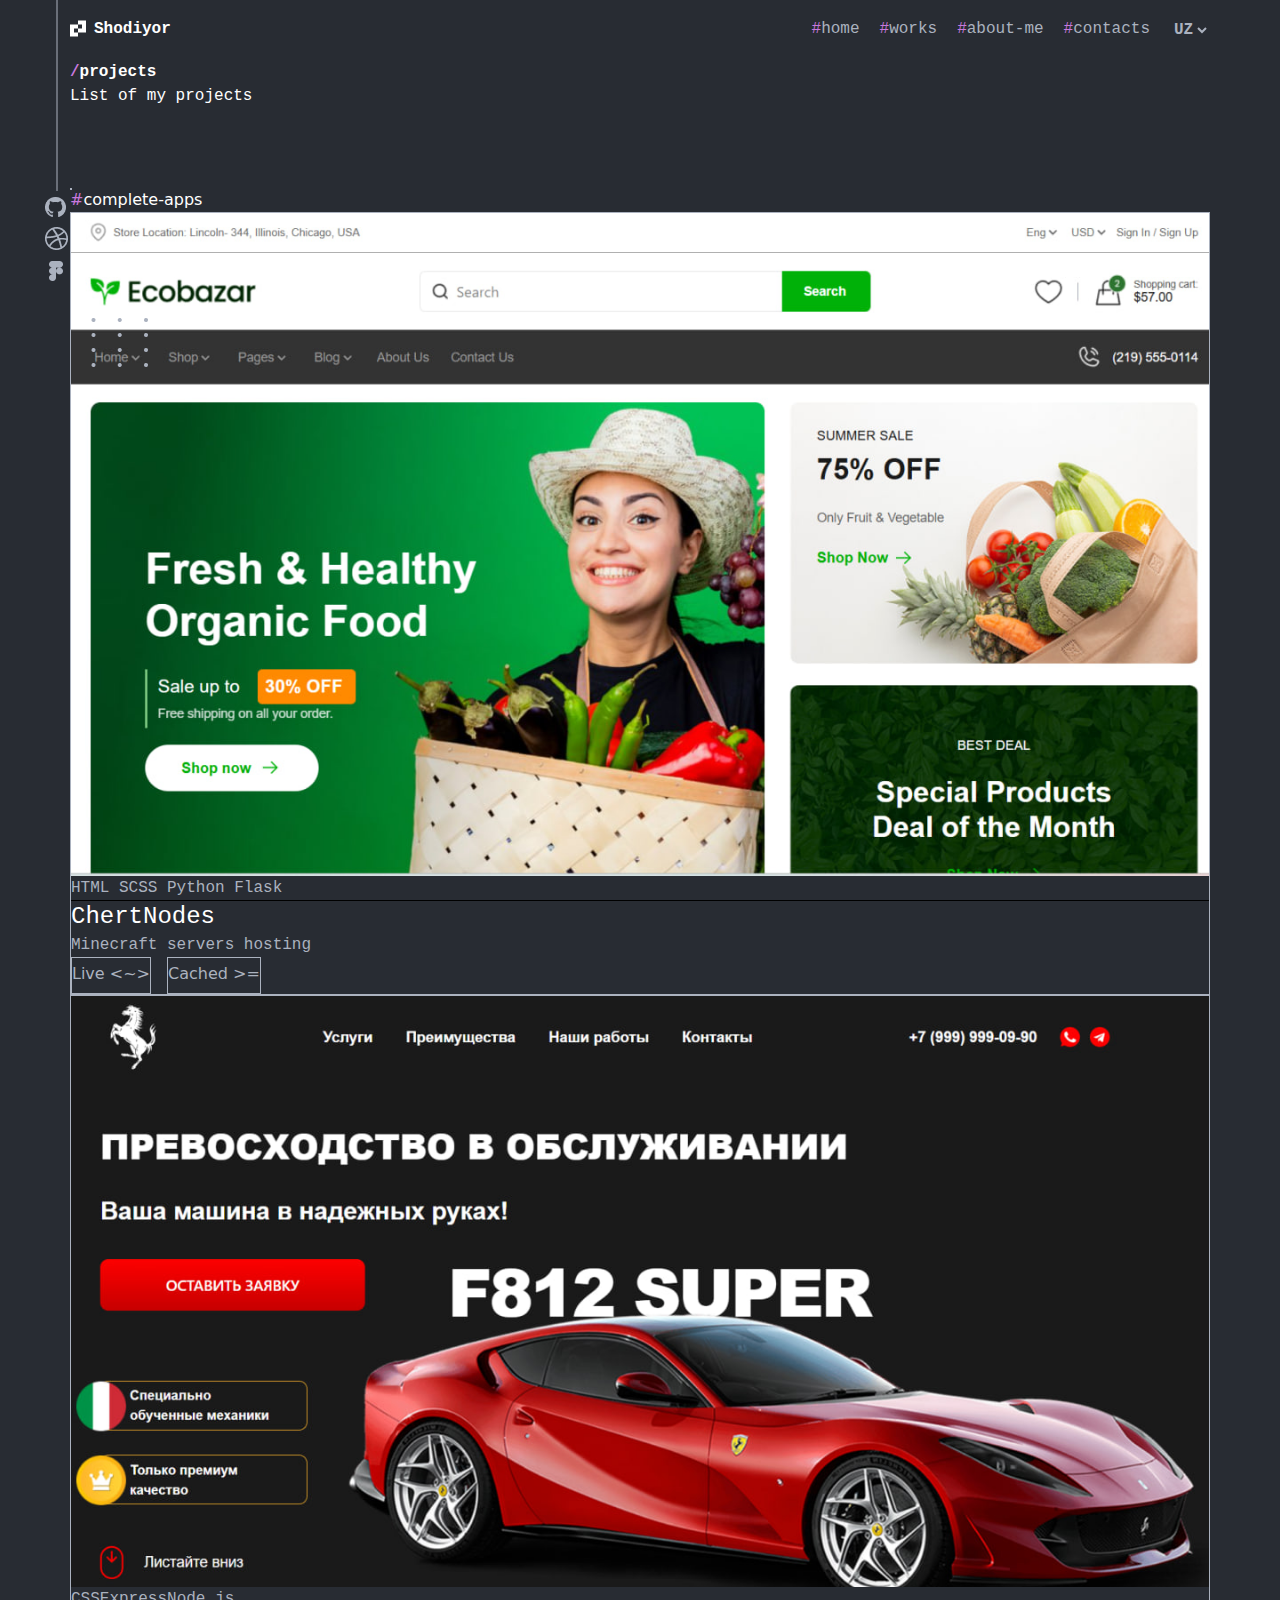
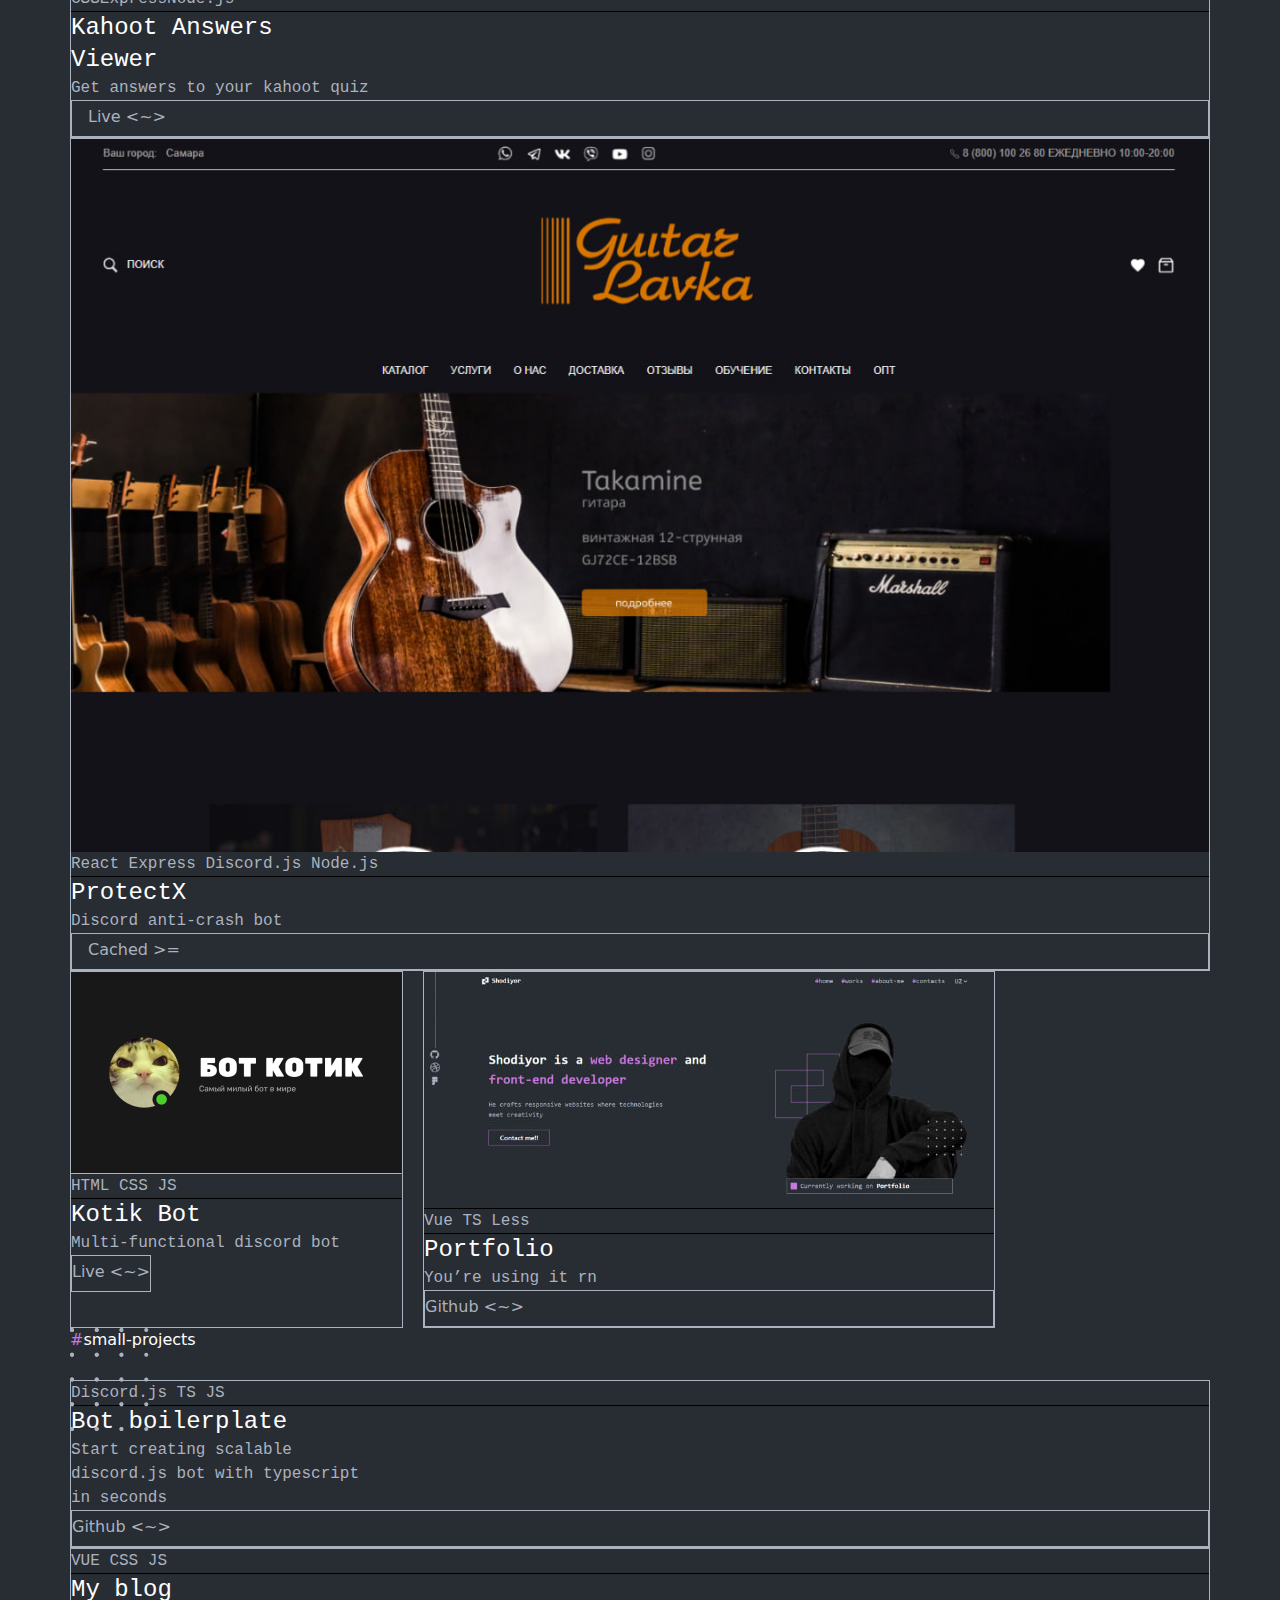
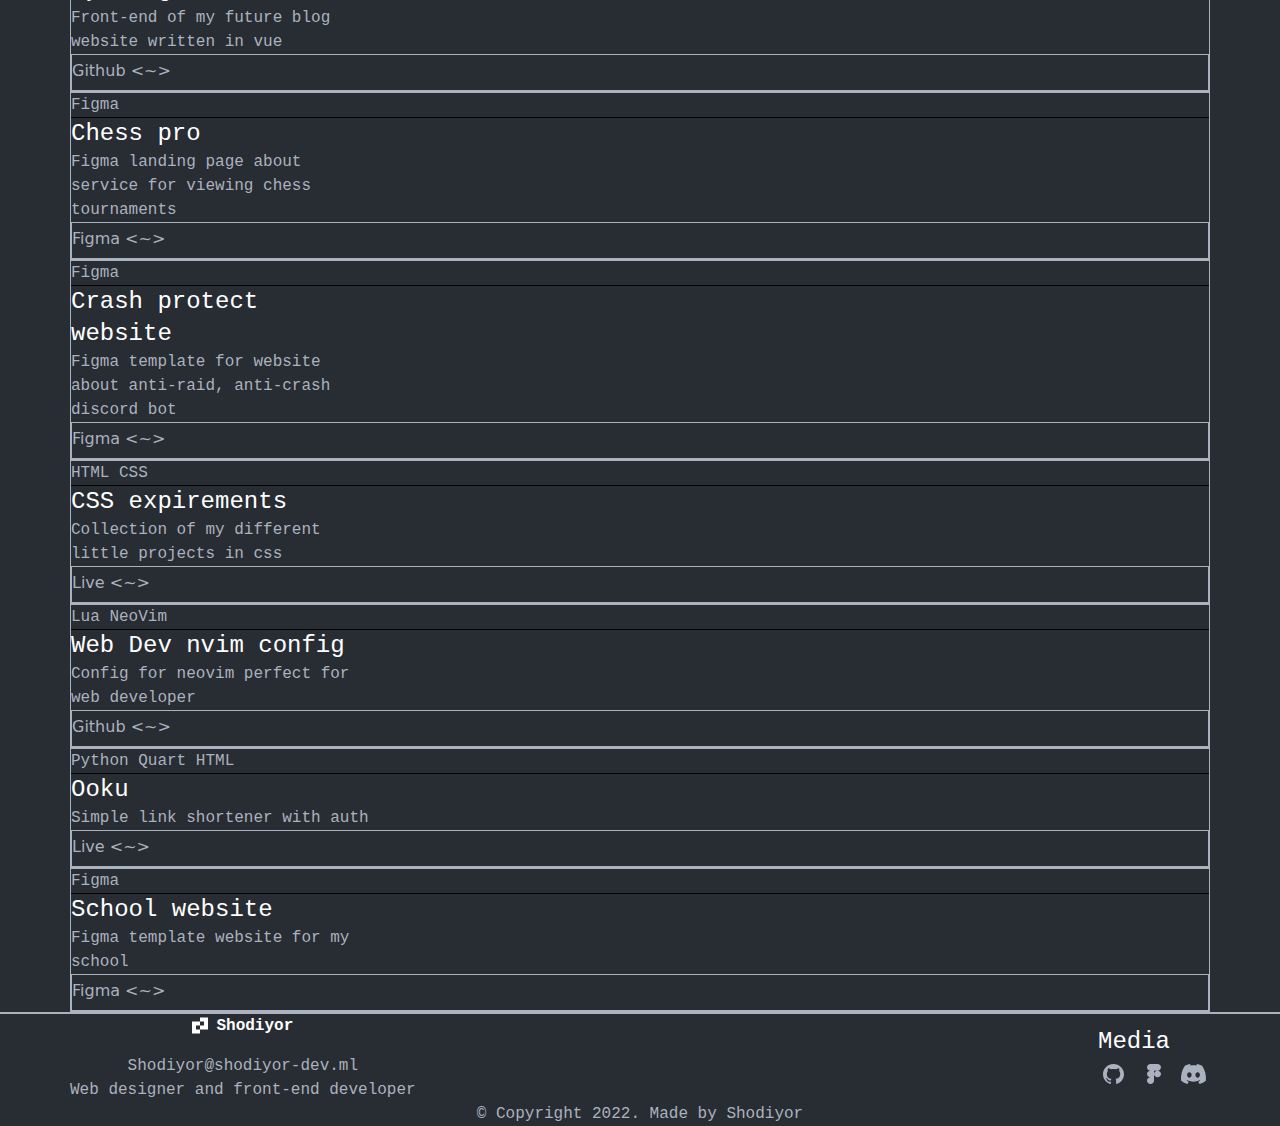
<file: works.html>
<!DOCTYPE html>
<html lang="en">
<head>
    <meta charset="UTF-8">
    <meta name="viewport" content="width=device-width, initial-scale=1.0">
    <title>Portfolio</title>
    <link rel="shortcut icon" href="./img/lg.png" type="image/x-icon">
    <link rel="stylesheet" href="./src/output.css">
</head>
<body class="bg-[var(--background)]">
    <header class="sticky top-0 z-55">
        <div class="relative">
            <div class="absolute top-0 left-[40px] hidden md:block">
                <div class="ml-4">
                    <svg width="2" height="191" viewBox="0 0 2 191" fill="none" xmlns="http://www.w3.org/2000/svg">
                       <path fill-rule="evenodd" clip-rule="evenodd" d="M0.499995 191L0.500004 0L1.5 4.37114e-08L1.5 191L0.499995 191Z" fill="#ABB2BF" />
                    </svg>
                </div>
                <a href="https://github.com/"><img src="./img/Github.png" alt=""></a>
                <a href="https://www.fifa.com/"><img src="./img/bol.png" alt=""></a>
                <a href="https://figma.com/"><img src="./img/Figma.png" alt=""></a>
            </div>
        </div>
        
    
        <div class="container1 bg-[var(--background)] w-full h-15">
            <nav class="flex items-center justify-between py-4">
                <div class="flex items-center gap-2">
                    <img src="./img/logo.png" alt="">
                    <h1 class="font-family font-bold text-base text-[color:var(--white)]">Shodiyor</h1>
                </div>
                
                <ul class="hidden md:flex items-center gap-5">
                    <li><a href="index.html" class="font-family font-medium text-base text-[color:var(--primary)] relative inline-block hover:text-[gray] after:absolute after:bottom-0 after:right-0 after:h-[2px] after:w-0 after:bg-[gray] after:transition-all after:duration-300 hover:after:left-0 hover:after:w-full">#<span class="font-normal text-base text-[color:var(--gray)] hover:text-[color:var(--white)]">home</span></a></li>
                    <li><a href="works.html" class="font-family font-medium text-base text-[color:var(--primary)] relative inline-block hover:text-[gray] after:absolute after:bottom-0 after:right-0 after:h-[2px] after:w-0 after:bg-[gray] after:transition-all after:duration-300 hover:after:left-0 hover:after:w-full">#<span class="font-normal text-base text-[color:var(--gray)] hover:text-[color:var(--white)]">works</span></a></li>
                    <li><a href="about.html" class="font-family font-medium text-base text-[color:var(--primary)] relative inline-block hover:text-[gray] after:absolute after:bottom-0 after:right-0 after:h-[2px] after:w-0 after:bg-[gray] after:transition-all after:duration-300 hover:after:left-0 hover:after:w-full">#<span class="font-normal text-base text-[color:var(--gray)] hover:text-[color:var(--white)]">about-me</span></a></li>
                    <li><a href="#" class="font-family font-medium text-base text-[color:var(--primary)] relative inline-block hover:text-[gray] after:absolute after:bottom-0 after:right-0 after:h-[2px] after:w-0 after:bg-[gray] after:transition-all after:duration-300 hover:after:left-0 hover:after:w-full">#<span class="font-normal text-base text-[color:var(--gray)] hover:text-[color:var(--white)]">contacts</span></a></li>
                    
                    <li>
                        <select class="font-family font-semibold text-base text-[color:var(--gray)] hover:text-[color:var(--white)]">
                            <option value="uz">UZ</option>
                            <option value="ar">AR</option>
                            <option value="ru">RU</option>
                        </select>
                    </li>
                </ul>
                <button id="menu-btn" class="md:hidden text-gray-300 text-3xl"><svg width="24" height="24" viewBox="0 0 24 24" fill="none" xmlns="http://www.w3.org/2000/svg">
                    <rect y="5" width="24" height="2" fill="#D9D9D9" />
                    <rect x="9" y="12" width="15" height="2" fill="#D9D9D9" />
                  </svg></button>
            </nav>
        </div>
  
        


        <div id="mobile-menu" class="fixed top-0 right-0 bg-[#1e1e1e] h-full w-[55%] z-50 hidden flex-col p-8">
            
            <div class="flex justify-between items-center mb-10">
              <div class="flex items-center gap-2">
                <img src="./img/logo.png" alt="" class="" />
                <h1 class="font-family font-bold text-base text-[color:var(--white)]">Shodiyor</h1>
              </div>
              <button id="close-menu" class="text-gray-300 text-3xl">✕</button>
            </div>
      
            
            <nav class="flex flex-col gap-5 text-xl font-medium">
              <a href="index.html" class="text-[color:var(--primary)]">#<span class="text-[color:var(--gray)]">home</span></a>
              <a href="works.html" class="text-[color:var(--primary)]">#<span class="text-[color:var(--gray)]">works</span></a>
              <a href="about.html" class="text-[color:var(--primary)]">#<span class="text-[color:var(--gray)]">about-me</span></a>
              <a href="#" class="text-[color:var(--primary)]">#<span class="text-[color:var(--gray)]">contacts</span></a>
              <select class="bg-transparent text-[color:var(--gray)] mt-2">
                <option value="uz">UZ</option>
                <option value="ar">AR</option>
                <option value="ru">RU</option>
              </select>
            </nav>
      
            
            <div class="mt-20 flex flex-col items-center">
              <div class="flex items-center gap-4">
                <a href="https://github.com/"><img src="./img/Github.png" alt=""></a>
                <a href="https://www.fifa.com/"><img src="./img/bol.png" alt=""></a>
                <a href="https://figma.com/"><img src="./img/Figma.png" alt=""></a>
              </div>
            </div>
        </div>
    </header>


    <section class="container1">
        <h1 class="font-family font-semibold text-[32px] text-[color:var(--primary)] mt-15">/<span class="font-semibold text-[32px] text-[color:var(--white)]">projects</span></h1>
        <p class="font-family font-normal text-base text-[color:var(--white)]">List of my projects</p>
        <div class="mt-20">
            <div class="relative">
                <div class="hidden md:block border border-[color:var(--gray)] w-[85px] h-[155px] border-solid absolute top-0 right-[-170px]"></div>
            </div>
            <div class="relative">
                <img src="./img/abgt.png" alt="" class="hidden md:block absolute top-[130px] left-[-180px]">
            </div>
            <div class="flex items-center gap-4">
                <h1 class="font-familyfont-medium text-[32px] text-[color:var(--primary)]">#<span class="text-[color:var(--white)]">complete-apps</span></h1>
            </div>
        </div>

        <div class="grid lg:grid-cols-3 md:grid-cols-2 xs:grid-cols-1 gap-6 mt-10">
            <div class="border border-[color:var(--gray)] sm:w-[330px] xs:w-full sm:h-[391px] xs:h-auto border-solid hover:border-[color:var(--primary)]">
                <img src="./img/proj1.jpg" alt="" class="sm:w-[330px] xs:w-full h-[201px]">
                <div class="p-3">
                    <h2 class="font-family font-normal text-base text-[color:var(--gray)]">HTML SCSS Python Flask</h2>
                </div><hr class="border-t-[color:var(--gray)] border-t border-solid">
                <div class="p-5">
                    <h1 class="font-family font-medium text-2xl text-[color:var(--white)]">ChertNodes</h1>
                    <p class="font-family font-normal text-base text-[color:var(--gray)]">Minecraft servers hosting</p>
                    <div class="flex items-center gap-4 mt-3">
                        <div class="border border-[color:var(--gray)] w-[119px] h-[37px] sm:px-4 xs:px-2 py-1 border-solid hover:border-[color:var(--primary)]">
                            <a href="https://ecobozor-phi.vercel.app/" class="font-medium text-base text-[color:var(--gray)]">Live <~></a>
                        </div>
                        <div class="border border-[color:var(--gray)] w-[119px] h-[37px] sm:px-4 xs:px-1 py-1 border-solid hover:border-[color:var(--primary)]">
                            <h2 class="font-medium text-base text-[color:var(--gray)]">Cached >=</h2>
                        </div>
                    </div>
                </div>
            </div>
            
            <div class="border border-[color:var(--gray)] sm:w-[330px] xs:w-full sm:h-[422px] xs:h-auto border-solid hover:border-[color:var(--primary)]">
                <img src="./img/proj3.png" alt="" class="sm:w-[330px] xs:w-full h-[201px]">
                <div class="flex items-center gap-3 p-3">
                    <h2 class="font-family font-normal text-base text-[color:var(--gray)]">CSS</h2>
                    <h2 class="font-family font-normal text-base text-[color:var(--gray)]">Express</h2>
                    <h2 class="font-family font-normal text-base text-[color:var(--gray)]">Node.js</h2>                 
                </div><hr class="border-t-[color:var(--gray)] border-t border-solid">

                <div class="p-[12px_20px]">
                    <h1 class="font-family font-medium text-2xl text-[color:var(--white)]">Kahoot Answers <br> Viewer</h1>
                    <p class="font-family font-normal text-base text-[color:var(--gray)] my-2.5">Get answers to your kahoot quiz</p>
                    <div class="border border-[color:var(--gray)] w-[119px] h-[37px] px-4 py-1 border-solid hover:border-[color:var(--primary)]">
                            <h2></h2>
                            <a href="https://ferrari-chi.vercel.app/" class="font-medium text-base text-[color:var(--gray)]">Live <~></a>
                    </div>  
                </div>
            </div>
            <div class="border border-[color:var(--gray)] sm:w-[330px] xs:w-full sm:h-[391px] xs:h-auto border-solid hover:border-[color:var(--primary)]">
                <img src="./img/proj2.png" alt="" class="sm:w-[330px] xs:w-full h-[201px]">
                <div class="p-3">
                    <h2 class="font-family font-normal text-base text-[color:var(--gray)]">React Express Discord.js Node.js</h2>
                </div>
                <hr class="border-t-[color:var(--gray)] border-t border-solid">

                <div class="p-[12px_20px]">
                    <h1 class="font-family font-medium text-2xl text-[color:var(--white)]">ProtectX</h1>
                    <p class="font-family font-normal text-base text-[color:var(--gray)] my-1.5">Discord anti-crash bot</p>
                    <div class="border border-[color:var(--gray)] w-[119px] h-[37px] px-4 py-1 border-solid hover:border-[color:var(--primary)]">
                            <a href="https://guitar-two.vercel.app/" class="font-medium text-base text-[color:var(--gray)]">Cached >=</a>
                    </div>  
                </div>
            </div>
        </div>

        <div class="flex flex-col md:flex-row gap-5 mt-5">
            <div class="border border-[color:var(--gray)] sm:w-[330px] xs:w-full sm:h-[391px] xs:h-auto border-solid hover:border-[color:var(--primary)]">
                <img src="./img/bot.png" alt="" class="sm:w-[330px] xs:w-full h-[201px]">
                <div class="p-3">
                    <h2 class="font-family font-normal text-base text-[color:var(--gray)]">HTML CSS JS</h2>
                </div><hr class="border-t-[color:var(--gray)] border-t border-solid">
                <div class="p-5">
                    <h1 class="font-family font-medium text-2xl text-[color:var(--white)]">Kotik Bot</h1>
                    <p class="font-family font-normal text-base text-[color:var(--gray)]">Multi-functional discord bot</p>
                    <div class="flex items-center gap-4 mt-3">
                        <div class="border border-[color:var(--gray)] w-[119px] h-[37px] sm:px-4 xs:px-2 py-1 border-solid hover:border-[color:var(--primary)]">
                            <a href="https://t.me/vkmusbot" class="font-medium text-base text-[color:var(--gray)]">Live <~></a>
                        </div>
                    </div>
                </div>
            </div>
            <div class="border border-[color:var(--gray)] sm:w-[330px] xs:w-full sm:h-[391px] xs:h-auto border-solid hover:border-[color:var(--primary)]">
                <img src="./img/portfolio.jpg" alt="" class="sm:w-[330px] xs:w-full h-[201px]"><hr class="border-t-[color:var(--gray)] border-t border-solid">
                <div class="p-3">
                    <h2 class="font-family font-normal text-base text-[color:var(--gray)]">Vue TS Less</h2>
                </div><hr class="border-t-[color:var(--gray)] border-t border-solid">
                <div class="p-5">
                    <h1 class="font-family font-medium text-2xl text-[color:var(--white)]">Portfolio</h1>
                    <p class="font-family font-normal text-base text-[color:var(--gray)]">You’re using it rn</p>
                    <div class="mt-3">
                        <div class="border border-[color:var(--gray)] w-[119px] h-[37px] sm:px-3 xs:px-2 py-1 border-solid hover:border-[color:var(--primary)]">
                            <a href="https://github.com/" class="font-medium text-base text-[color:var(--gray)]">Github <~></a>
                        </div>
                    </div>
                </div>
            </div>
        </div>
    </section>

    <section class="container1">
        <div class="my-20">
            <div class="relative">
                <div class="hidden md:block border border-[color:var(--gray)] w-[85px] h-[155px] border-solid absolute top-0 left-[-170px]"></div>
            </div>
            <div class="relative">
                <img src="./img/abrght.png" alt="" class="hidden md:block absolute top-[120px] right-[-160px]">
            </div>
            <div class="relative">
                <img src="./img/abrg.png" alt="" class="hidden md:block absolute top-[560px] left-[-160px]">
            </div>
            <div>
                <h1 class="font-familyfont-medium text-[32px] text-[color:var(--primary)]">#<span class="text-[color:var(--white)]">small-projects</span></h1>
            </div>

            <div class="grid lg:grid-cols-3 md:grid-cols-2 xs:grid-cols-1 gap-5 mt-7">
                <div class="border border-[color:var(--gray)] sm:w-[331px] xs:w-full sm:h-[232px] xs:h-auto border-solid hover:border-[color:var(--primary)]">
                    <p class="font-family font-normal text-base text-[color:var(--gray)] p-3">Discord.js TS JS</p>
                    <hr class="border-t-[color:var(--gray)] border-t border-solid">
                    <h1 class="font-family font-medium text-2xl text-[color:var(--white)] pl-3 py-2">Bot boilerplate</h1>
                    <p class="font-family font-normal text-base text-[color:var(--gray)] pl-3 ">Start creating scalable <br> discord.js bot with typescript <br> in seconds</p>
                    <div class="mt-3 pl-3 pb-3">
                        <div class="border border-[color:var(--gray)] w-[119px] h-[37px] sm:px-3 xs:px-2 py-1 border-solid hover:border-[color:var(--primary)]">
                            <a href="https://github.com/" class="font-medium text-base text-[color:var(--gray)]">Github <~></a>
                        </div>
                    </div>
                </div>
                <div class="border border-[color:var(--gray)] sm:w-[331px] xs:w-full sm:h-[211px] xs:h-auto border-solid hover:border-[color:var(--primary)]">
                    <p class="font-family font-normal text-base text-[color:var(--gray)] p-3">VUE CSS JS</p>
                    <hr class="border-t-[color:var(--gray)] border-t border-solid">
                    <h1 class="font-family font-medium text-2xl text-[color:var(--white)] pl-3 py-2">My blog</h1>
                    <p class="font-family font-normal text-base text-[color:var(--gray)] pl-3 ">Front-end of my future blog <br> website written in vue</p>
                    <div class="mt-3 pl-3 pb-3">
                        <div class="border border-[color:var(--gray)] w-[119px] h-[37px] sm:px-3 xs:px-2 py-1 border-solid hover:border-[color:var(--primary)]">
                            <a href="https://github.com/" class="font-medium text-base text-[color:var(--gray)]">Github <~></a>
                        </div>
                    </div>
                </div>
                <div class="border border-[color:var(--gray)] sm:w-[331px] xs:w-full sm:h-[232px] xs:h-auto border-solid hover:border-[color:var(--primary)]">
                    <p class="font-family font-normal text-base text-[color:var(--gray)] p-3">Figma</p>
                    <hr class="border-t-[color:var(--gray)] border-t border-solid">
                    <h1 class="font-family font-medium text-2xl text-[color:var(--white)] pl-3 py-2">Chess pro</h1>
                    <p class="font-family font-normal text-base text-[color:var(--gray)] pl-3 ">Figma landing page about <br> service for viewing chess <br> tournaments</p>
                    <div class="mt-3 pl-3 pb-3">
                        <div class="border border-[color:var(--gray)] w-[119px] h-[37px] sm:px-3 xs:px-2 py-1 border-solid hover:border-[color:var(--primary)]">
                            <a href="#" class="font-medium text-base text-[color:var(--gray)]">Figma <~></a>
                        </div>
                    </div>
                </div>
                <div class="border border-[color:var(--gray)] sm:w-[331px] xs:w-full sm:h-[263px] xs:h-auto border-solid hover:border-[color:var(--primary)]">
                    <p class="font-family font-normal text-base text-[color:var(--gray)] p-3">Figma</p>
                    <hr class="border-t-[color:var(--gray)] border-t border-solid">
                    <h1 class="font-family font-medium text-2xl text-[color:var(--white)] pl-3 py-2">Crash protect <br> website</h1>
                    <p class="font-family font-normal text-base text-[color:var(--gray)] pl-3 ">Figma template for website <br> about anti-raid, anti-crash <br> discord bot</p>
                    <div class="mt-3 pl-3 pb-3">
                        <div class="border border-[color:var(--gray)] w-[119px] h-[37px] sm:px-3 xs:px-2 py-1 border-solid hover:border-[color:var(--primary)]">
                            <a href="#" class="font-medium text-base text-[color:var(--gray)]">Figma <~></a>
                        </div>
                    </div>
                </div>
                <div class="border border-[color:var(--gray)] sm:w-[331px] xs:w-full sm:h-[211px] xs:h-auto border-solid hover:border-[color:var(--primary)]">
                    <p class="font-family font-normal text-base text-[color:var(--gray)] p-3">HTML CSS</p>
                    <hr class="border-t-[color:var(--gray)] border-t border-solid">
                    <h1 class="font-family font-medium text-2xl text-[color:var(--white)] pl-3 py-2">CSS expirements</h1>
                    <p class="font-family font-normal text-base text-[color:var(--gray)] pl-3 ">Collection of my different <br> little projects in css</p>
                    <div class="mt-3 pl-3 pb-3">
                        <div class="border border-[color:var(--gray)] w-[119px] h-[37px] sm:px-3 xs:px-2 py-1 border-solid hover:border-[color:var(--primary)]">
                            <a href="#" class="font-medium text-base text-[color:var(--gray)]">Live <~></a>
                        </div>
                    </div>
                </div>
                <div class="border border-[color:var(--gray)] sm:w-[331px] xs:w-full sm:h-[211px] xs:h-auto border-solid hover:border-[color:var(--primary)]">
                    <p class="font-family font-normal text-base text-[color:var(--gray)] p-3">Lua NeoVim</p>
                    <hr class="border-t-[color:var(--gray)] border-t border-solid">
                    <h1 class="font-family font-medium text-2xl text-[color:var(--white)] pl-3 py-2">Web Dev nvim config</h1>
                    <p class="font-family font-normal text-base text-[color:var(--gray)] pl-3 ">Config for neovim perfect for <br> web developer</p>
                    <div class="mt-3 pl-3 pb-3">
                        <div class="border border-[color:var(--gray)] w-[119px] h-[37px] sm:px-3 xs:px-2 py-1 border-solid hover:border-[color:var(--primary)]">
                            <a href="#" class="font-medium text-base text-[color:var(--gray)]">Github <~></a>
                        </div>
                    </div>
                </div>
                <div class="border border-[color:var(--gray)] sm:w-[331px] xs:w-full sm:h-[190px] xs:h-auto border-solid hover:border-[color:var(--primary)]">
                    <p class="font-family font-normal text-base text-[color:var(--gray)] p-3">Python Quart HTML</p>
                    <hr class="border-t-[color:var(--gray)] border-t border-solid">
                    <h1 class="font-family font-medium text-2xl text-[color:var(--white)] pl-3 py-2">Ooku</h1>
                    <p class="font-family font-normal text-base text-[color:var(--gray)] pl-3 ">Simple link shortener with auth</p>
                    <div class="mt-3 pl-3 pb-3">
                        <div class="border border-[color:var(--gray)] w-[119px] h-[37px] sm:px-3 xs:px-2 py-1 border-solid hover:border-[color:var(--primary)]">
                            <a href="#" class="font-medium text-base text-[color:var(--gray)]">Live <~></a>
                        </div>
                    </div>
                </div>
                <div class="border border-[color:var(--gray)] sm:w-[331px] xs:w-full sm:h-[211px] xs:h-auto border-solid hover:border-[color:var(--primary)]">
                    <p class="font-family font-normal text-base text-[color:var(--gray)] p-3">Figma</p>
                    <hr class="border-t-[color:var(--gray)] border-t border-solid">
                    <h1 class="font-family font-medium text-2xl text-[color:var(--white)] pl-3 py-2">School website</h1>
                    <p class="font-family font-normal text-base text-[color:var(--gray)] pl-3 ">Figma template website for my <br> school</p>
                    <div class="mt-3 pl-3 pb-3">
                        <div class="border border-[color:var(--gray)] w-[119px] h-[37px] sm:px-3 xs:px-2 py-1 border-solid hover:border-[color:var(--primary)]">
                            <a href="#" class="font-medium text-base text-[color:var(--gray)]">Figma <~></a>
                        </div>
                    </div>
                </div>
            </div>
        </div>
    </section>


    <hr class="border border-[color:var(--gray)] w-full h-0 border-solid my-10">
    <footer class="container1">
        <div class="flex flex-col md:flex-row justify-between items-center">
            <div>
                <div class="flex flex-col sm:flex-row items-center gap-4">
                    <div class="flex items-center gap-2">
                    <img src="./img/logo.png" alt="" class="" />
                    <h1 class="font-family font-bold text-base text-[color:var(--white)]">Shodiyor</h1>
                    </div>
                    <p class="font-family font-normal text-base text-[color:var(--gray)]">Shodiyor@shodiyor-dev.ml</p>
                </div>
                <p class="font-family font-normal text-base text-[color:var(--gray)]">Web designer and front-end developer</p>
            </div>
            <div>
                <h1 class="font-family font-medium text-2xl text-[color:var(--white)]">Media</h1>
                <div class="flex items-center gap-2">
                    <a href="https://github.com/"><svg width="32" height="32" viewBox="0 0 32 32" fill="none" xmlns="http://www.w3.org/2000/svg">
                        <path d="M15.5 6C9.69875 6 5 10.5882 5 16.2529C5 20.7899 8.00562 24.6219 12.1794 25.9804C12.7044 26.0701 12.9012 25.7625 12.9012 25.4934C12.9012 25.2499 12.8881 24.4425 12.8881 23.5838C10.25 24.058 9.5675 22.9558 9.3575 22.3791C9.23938 22.0843 8.7275 21.1743 8.28125 20.9308C7.91375 20.7386 7.38875 20.2644 8.26813 20.2516C9.095 20.2388 9.68563 20.9949 9.8825 21.3025C10.8275 22.8533 12.3369 22.4175 12.9406 22.1484C13.0325 21.4819 13.3081 21.0334 13.61 20.777C11.2737 20.5207 8.8325 19.6364 8.8325 15.7147C8.8325 14.5997 9.23938 13.6769 9.90875 12.9592C9.80375 12.7029 9.43625 11.6519 10.0138 10.2422C10.0138 10.2422 10.8931 9.97301 12.9012 11.2931C13.7413 11.0624 14.6338 10.947 15.5263 10.947C16.4188 10.947 17.3113 11.0624 18.1513 11.2931C20.1594 9.9602 21.0387 10.2422 21.0387 10.2422C21.6163 11.6519 21.2488 12.7029 21.1438 12.9592C21.8131 13.6769 22.22 14.5868 22.22 15.7147C22.22 19.6492 19.7656 20.5207 17.4294 20.777C17.81 21.0975 18.1381 21.7126 18.1381 22.6738C18.1381 24.0452 18.125 25.1474 18.125 25.4934C18.125 25.7625 18.3219 26.0829 18.8469 25.9804C20.9314 25.2935 22.7428 23.9854 24.026 22.2403C25.3092 20.4953 25.9996 18.4012 26 16.2529C26 10.5882 21.3013 6 15.5 6Z" fill="#ABB2BF" />
                      </svg></a>
                      <a href="https://figma.com/"><svg width="32" height="32" viewBox="0 0 32 32" fill="none" xmlns="http://www.w3.org/2000/svg">
                        <path d="M16 16C16 15.1159 16.3687 14.2681 17.0251 13.643C17.6815 13.0179 18.5717 12.6667 19.5 12.6667C20.4283 12.6667 21.3185 13.0179 21.9749 13.643C22.6313 14.2681 23 15.1159 23 16C23 16.8841 22.6313 17.7319 21.9749 18.357C21.3185 18.9821 20.4283 19.3333 19.5 19.3333C18.5717 19.3333 17.6815 18.9821 17.0251 18.357C16.3687 17.7319 16 16.8841 16 16ZM9 22.6667C9 21.7826 9.36875 20.9348 10.0251 20.3096C10.6815 19.6845 11.5717 19.3333 12.5 19.3333H16V22.6667C16 23.5507 15.6313 24.3986 14.9749 25.0237C14.3185 25.6488 13.4283 26 12.5 26C11.5717 26 10.6815 25.6488 10.0251 25.0237C9.36875 24.3986 9 23.5507 9 22.6667ZM16 6V12.6667H19.5C20.4283 12.6667 21.3185 12.3155 21.9749 11.6904C22.6313 11.0652 23 10.2174 23 9.33333C23 8.44928 22.6313 7.60143 21.9749 6.97631C21.3185 6.35119 20.4283 6 19.5 6H16ZM9 9.33333C9 10.2174 9.36875 11.0652 10.0251 11.6904C10.6815 12.3155 11.5717 12.6667 12.5 12.6667H16V6H12.5C11.5717 6 10.6815 6.35119 10.0251 6.97631C9.36875 7.60143 9 8.44928 9 9.33333ZM9 16C9 16.8841 9.36875 17.7319 10.0251 18.357C10.6815 18.9821 11.5717 19.3333 12.5 19.3333H16V12.6667H12.5C11.5717 12.6667 10.6815 13.0179 10.0251 13.643C9.36875 14.2681 9 15.1159 9 16Z" fill="#ABB2BF" />
                      </svg></a>
                      <a href="https://discordom/"><svg width="32" height="32" viewBox="0 0 32 32" fill="none" xmlns="http://www.w3.org/2000/svg">
                        <path d="M24.1641 7.65906C22.543 6.87826 20.8325 6.32099 19.0751 6.00114C19.0592 5.99832 19.0428 6.00076 19.0283 6.0081C19.0137 6.01544 19.0017 6.02733 18.9938 6.04214C18.7735 6.45211 18.5298 6.98835 18.3595 7.40816C16.4651 7.10643 14.5383 7.10643 12.6439 7.40816C12.4539 6.9405 12.239 6.48443 12.0002 6.04214C11.9922 6.02749 11.9801 6.01574 11.9656 6.00842C11.9511 6.0011 11.9348 5.99856 11.9189 6.00114C10.1611 6.31928 8.45021 6.87684 6.82991 7.65906C6.81605 7.66461 6.80445 7.67504 6.7971 7.68858C3.55651 12.7706 2.66745 17.7279 3.10339 22.623C3.10495 22.6459 3.11901 22.6689 3.1362 22.6836C5.02325 24.1507 7.13396 25.2708 9.37832 25.9962C9.39417 26.0014 9.4112 26.0013 9.42693 25.9957C9.44267 25.99 9.45629 25.9793 9.46582 25.965C9.94707 25.2763 10.3752 24.5498 10.7439 23.7856C10.7516 23.7699 10.7543 23.752 10.7514 23.7345C10.7486 23.7171 10.7405 23.7011 10.7283 23.6889C10.7202 23.6809 10.7107 23.6747 10.7002 23.6708C10.027 23.3993 9.37503 23.0731 8.7502 22.6951C8.73275 22.6847 8.71977 22.6677 8.71395 22.6476C8.70814 22.6274 8.70993 22.6057 8.71895 22.5869C8.72427 22.5747 8.73231 22.564 8.74239 22.5557C8.87364 22.4524 9.00489 22.3442 9.12989 22.236C9.14093 22.2266 9.15418 22.2206 9.16821 22.2186C9.18225 22.2166 9.19655 22.2186 9.20957 22.2245C13.3017 24.1858 17.7314 24.1858 21.7735 22.2245C21.787 22.2183 21.8018 22.2162 21.8164 22.2182C21.831 22.2202 21.8448 22.2264 21.8563 22.236C21.9813 22.3442 22.1126 22.4524 22.2438 22.5557C22.2544 22.5639 22.263 22.5747 22.2687 22.5872C22.2744 22.5996 22.277 22.6134 22.2764 22.6272C22.2758 22.641 22.2719 22.6544 22.2651 22.6663C22.2584 22.6781 22.2489 22.688 22.2376 22.6951C21.6142 23.0765 20.9614 23.4024 20.286 23.6692C20.2752 23.6733 20.2655 23.6798 20.2574 23.6883C20.2493 23.6968 20.243 23.7071 20.2391 23.7184C20.2355 23.7294 20.2341 23.741 20.2349 23.7525C20.2357 23.7641 20.2387 23.7754 20.2438 23.7856C20.6188 24.5482 21.0485 25.2763 21.5204 25.965C21.5299 25.9793 21.5435 25.99 21.5593 25.9957C21.575 26.0013 21.592 26.0014 21.6079 25.9962C23.856 25.2731 25.9701 24.1528 27.8594 22.6836C27.8688 22.6768 27.8767 22.6677 27.8824 22.6572C27.8881 22.6467 27.8914 22.635 27.8922 22.623C28.4141 16.9637 27.0188 12.0474 24.1954 7.69022C24.1925 7.68302 24.1883 7.67653 24.1829 7.67116C24.1775 7.66579 24.1711 7.66167 24.1641 7.65906ZM11.3549 19.6417C10.1221 19.6417 9.10801 18.4544 9.10801 16.9982C9.10801 15.5403 10.1033 14.353 11.3549 14.353C12.6158 14.353 13.6205 15.5502 13.6017 16.9982C13.6017 18.4544 12.6064 19.6417 11.3549 19.6417ZM19.661 19.6417C18.4298 19.6417 17.4142 18.4544 17.4142 16.9982C17.4142 15.5403 18.4095 14.353 19.661 14.353C20.922 14.353 21.9282 15.5502 21.9079 16.9982C21.9079 18.4544 20.922 19.6417 19.661 19.6417Z" fill="#ABB2BF" />
                      </svg></a>
                </div>
            </div>
        </div>
        <p class="font-family font-normal text-base text-center text-[color:var(--gray)] my-10">© Copyright 2022. Made by Shodiyor</p>
    </footer>

    <script>
        const menuBtn = document.getElementById('menu-btn');
        const closeMenu = document.getElementById('close-menu');
        const mobileMenu = document.getElementById('mobile-menu');
    
        menuBtn.addEventListener('click', () => {
          mobileMenu.classList.remove('hidden');
        });
    
        closeMenu.addEventListener('click', () => {
          mobileMenu.classList.add('hidden');
        });
      </script>


<button id="backToTopBtn" 
  class="hidden fixed bottom-6 right-6 bg-[gray] hover:bg-[color:var(--white)] text-white hover:text-[color:var(--primary)] w-12 h-12 rounded-full shadow-lg flex items-center justify-center transition-all duration-300 z-50">
  
  <svg xmlns="http://www.w3.org/2000/svg" fill="none" viewBox="0 0 24 24" stroke="currentColor" class="w-6 h-6">
    <path stroke-linecap="round" stroke-linejoin="round" stroke-width="2" d="M5 15l7-7 7 7" />
  </svg>
</button>

<script>
  const backToTopBtn = document.getElementById('backToTopBtn');

  
  window.addEventListener('scroll', () => {
    if (window.scrollY > 200) {
      backToTopBtn.classList.remove('hidden');
      backToTopBtn.classList.add('flex');
    } else {
      backToTopBtn.classList.remove('flex');
      backToTopBtn.classList.add('hidden');
    }
  });

  
  backToTopBtn.addEventListener('click', () => {
    window.scrollTo({
      top: 0,
      behavior: 'smooth'
    });
  });
</script>
</body>
</html>
</file>
<file: src/output.css>
/*! tailwindcss v4.1.14 | MIT License | https://tailwindcss.com */
@layer properties;
@layer theme, base, components, utilities;
@layer theme {
  :root, :host {
    --font-sans: ui-sans-serif, system-ui, sans-serif, "Apple Color Emoji",
      "Segoe UI Emoji", "Segoe UI Symbol", "Noto Color Emoji";
    --font-mono: ui-monospace, SFMono-Regular, Menlo, Monaco, Consolas, "Liberation Mono",
      "Courier New", monospace;
    --color-gray-300: oklch(87.2% 0.01 258.338);
    --color-white: #fff;
    --spacing: 0.25rem;
    --text-base: 1rem;
    --text-base--line-height: calc(1.5 / 1);
    --text-lg: 1.125rem;
    --text-lg--line-height: calc(1.75 / 1.125);
    --text-xl: 1.25rem;
    --text-xl--line-height: calc(1.75 / 1.25);
    --text-2xl: 1.5rem;
    --text-2xl--line-height: calc(2 / 1.5);
    --text-3xl: 1.875rem;
    --text-3xl--line-height: calc(2.25 / 1.875);
    --font-weight-normal: 400;
    --font-weight-medium: 500;
    --font-weight-semibold: 600;
    --font-weight-bold: 700;
    --default-transition-duration: 150ms;
    --default-transition-timing-function: cubic-bezier(0.4, 0, 0.2, 1);
    --default-font-family: var(--font-sans);
    --default-mono-font-family: var(--font-mono);
    --font-family: 'Fira Code', monospace;
    --primary: #c778dd;
    --gray: #abb2bf;
    --background: #282c33;
    --white: #fff;
  }
}
@layer base {
  *, ::after, ::before, ::backdrop, ::file-selector-button {
    box-sizing: border-box;
    margin: 0;
    padding: 0;
    border: 0 solid;
  }
  html, :host {
    line-height: 1.5;
    -webkit-text-size-adjust: 100%;
    tab-size: 4;
    font-family: var(--default-font-family, ui-sans-serif, system-ui, sans-serif, "Apple Color Emoji", "Segoe UI Emoji", "Segoe UI Symbol", "Noto Color Emoji");
    font-feature-settings: var(--default-font-feature-settings, normal);
    font-variation-settings: var(--default-font-variation-settings, normal);
    -webkit-tap-highlight-color: transparent;
  }
  hr {
    height: 0;
    color: inherit;
    border-top-width: 1px;
  }
  abbr:where([title]) {
    -webkit-text-decoration: underline dotted;
    text-decoration: underline dotted;
  }
  h1, h2, h3, h4, h5, h6 {
    font-size: inherit;
    font-weight: inherit;
  }
  a {
    color: inherit;
    -webkit-text-decoration: inherit;
    text-decoration: inherit;
  }
  b, strong {
    font-weight: bolder;
  }
  code, kbd, samp, pre {
    font-family: var(--default-mono-font-family, ui-monospace, SFMono-Regular, Menlo, Monaco, Consolas, "Liberation Mono", "Courier New", monospace);
    font-feature-settings: var(--default-mono-font-feature-settings, normal);
    font-variation-settings: var(--default-mono-font-variation-settings, normal);
    font-size: 1em;
  }
  small {
    font-size: 80%;
  }
  sub, sup {
    font-size: 75%;
    line-height: 0;
    position: relative;
    vertical-align: baseline;
  }
  sub {
    bottom: -0.25em;
  }
  sup {
    top: -0.5em;
  }
  table {
    text-indent: 0;
    border-color: inherit;
    border-collapse: collapse;
  }
  :-moz-focusring {
    outline: auto;
  }
  progress {
    vertical-align: baseline;
  }
  summary {
    display: list-item;
  }
  ol, ul, menu {
    list-style: none;
  }
  img, svg, video, canvas, audio, iframe, embed, object {
    display: block;
    vertical-align: middle;
  }
  img, video {
    max-width: 100%;
    height: auto;
  }
  button, input, select, optgroup, textarea, ::file-selector-button {
    font: inherit;
    font-feature-settings: inherit;
    font-variation-settings: inherit;
    letter-spacing: inherit;
    color: inherit;
    border-radius: 0;
    background-color: transparent;
    opacity: 1;
  }
  :where(select:is([multiple], [size])) optgroup {
    font-weight: bolder;
  }
  :where(select:is([multiple], [size])) optgroup option {
    padding-inline-start: 20px;
  }
  ::file-selector-button {
    margin-inline-end: 4px;
  }
  ::placeholder {
    opacity: 1;
  }
  @supports (not (-webkit-appearance: -apple-pay-button))  or (contain-intrinsic-size: 1px) {
    ::placeholder {
      color: currentcolor;
      @supports (color: color-mix(in lab, red, red)) {
        color: color-mix(in oklab, currentcolor 50%, transparent);
      }
    }
  }
  textarea {
    resize: vertical;
  }
  ::-webkit-search-decoration {
    -webkit-appearance: none;
  }
  ::-webkit-date-and-time-value {
    min-height: 1lh;
    text-align: inherit;
  }
  ::-webkit-datetime-edit {
    display: inline-flex;
  }
  ::-webkit-datetime-edit-fields-wrapper {
    padding: 0;
  }
  ::-webkit-datetime-edit, ::-webkit-datetime-edit-year-field, ::-webkit-datetime-edit-month-field, ::-webkit-datetime-edit-day-field, ::-webkit-datetime-edit-hour-field, ::-webkit-datetime-edit-minute-field, ::-webkit-datetime-edit-second-field, ::-webkit-datetime-edit-millisecond-field, ::-webkit-datetime-edit-meridiem-field {
    padding-block: 0;
  }
  ::-webkit-calendar-picker-indicator {
    line-height: 1;
  }
  :-moz-ui-invalid {
    box-shadow: none;
  }
  button, input:where([type="button"], [type="reset"], [type="submit"]), ::file-selector-button {
    appearance: button;
  }
  ::-webkit-inner-spin-button, ::-webkit-outer-spin-button {
    height: auto;
  }
  [hidden]:where(:not([hidden="until-found"])) {
    display: none !important;
  }
}
@layer utilities {
  .absolute {
    position: absolute;
  }
  .fixed {
    position: fixed;
  }
  .relative {
    position: relative;
  }
  .sticky {
    position: sticky;
  }
  .top-0 {
    top: calc(var(--spacing) * 0);
  }
  .top-\[-16px\] {
    top: -16px;
  }
  .top-\[-17px\] {
    top: -17px;
  }
  .top-\[-18px\] {
    top: -18px;
  }
  .top-\[-20px\] {
    top: -20px;
  }
  .top-\[-30px\] {
    top: -30px;
  }
  .top-\[-130px\] {
    top: -130px;
  }
  .top-\[30px\] {
    top: 30px;
  }
  .top-\[60px\] {
    top: 60px;
  }
  .top-\[80px\] {
    top: 80px;
  }
  .top-\[81px\] {
    top: 81px;
  }
  .top-\[82px\] {
    top: 82px;
  }
  .top-\[83px\] {
    top: 83px;
  }
  .top-\[130px\] {
    top: 130px;
  }
  .right-0 {
    right: calc(var(--spacing) * 0);
  }
  .right-\[2px\] {
    right: 2px;
  }
  .right-\[20px\] {
    right: 20px;
  }
  .right-\[100px\] {
    right: 100px;
  }
  .right-\[200px\] {
    right: 200px;
  }
  .right-\[205px\] {
    right: 205px;
  }
  .right-\[206px\] {
    right: 206px;
  }
  .right-\[207px\] {
    right: 207px;
  }
  .right-\[208px\] {
    right: 208px;
  }
  .right-\[210px\] {
    right: 210px;
  }
  .right-\[213px\] {
    right: 213px;
  }
  .right-\[215px\] {
    right: 215px;
  }
  .right-\[220px\] {
    right: 220px;
  }
  .right-\[230px\] {
    right: 230px;
  }
  .left-0 {
    left: calc(var(--spacing) * 0);
  }
  .left-\[20px\] {
    left: 20px;
  }
  .left-\[30px\] {
    left: 30px;
  }
  .left-\[40px\] {
    left: 40px;
  }
  .z-10 {
    z-index: 10;
  }
  .z-50 {
    z-index: 50;
  }
  .m-10 {
    margin: calc(var(--spacing) * 10);
  }
  .my-13 {
    margin-block: calc(var(--spacing) * 13);
  }
  .mt-2 {
    margin-top: calc(var(--spacing) * 2);
  }
  .mt-7 {
    margin-top: calc(var(--spacing) * 7);
  }
  .mt-20 {
    margin-top: calc(var(--spacing) * 20);
  }
  .mt-30 {
    margin-top: calc(var(--spacing) * 30);
  }
  .mt-\[62px\] {
    margin-top: 62px;
  }
  .mb-10 {
    margin-bottom: calc(var(--spacing) * 10);
  }
  .ml-3 {
    margin-left: calc(var(--spacing) * 3);
  }
  .ml-4 {
    margin-left: calc(var(--spacing) * 4);
  }
  .ml-7 {
    margin-left: calc(var(--spacing) * 7);
  }
  .flex {
    display: flex;
  }
  .hidden {
    display: none;
  }
  .inline-block {
    display: inline-block;
  }
  .table {
    display: table;
  }
  .h-4 {
    height: calc(var(--spacing) * 4);
  }
  .h-15 {
    height: calc(var(--spacing) * 15);
  }
  .h-\[37px\] {
    height: 37px;
  }
  .h-\[63px\] {
    height: 63px;
  }
  .h-\[91px\] {
    height: 91px;
  }
  .h-\[95px\] {
    height: 95px;
  }
  .h-full {
    height: 100%;
  }
  .w-4 {
    width: calc(var(--spacing) * 4);
  }
  .w-\[40\%\] {
    width: 40%;
  }
  .w-\[55\%\] {
    width: 55%;
  }
  .w-\[91px\] {
    width: 91px;
  }
  .w-\[148px\] {
    width: 148px;
  }
  .w-\[162px\] {
    width: 162px;
  }
  .w-\[712px\] {
    width: 712px;
  }
  .w-full {
    width: 100%;
  }
  .border-collapse {
    border-collapse: collapse;
  }
  .resize {
    resize: both;
  }
  .flex-col {
    flex-direction: column;
  }
  .items-center {
    align-items: center;
  }
  .justify-between {
    justify-content: space-between;
  }
  .justify-center {
    justify-content: center;
  }
  .justify-end {
    justify-content: flex-end;
  }
  .gap-2 {
    gap: calc(var(--spacing) * 2);
  }
  .gap-4 {
    gap: calc(var(--spacing) * 4);
  }
  .gap-5 {
    gap: calc(var(--spacing) * 5);
  }
  .border {
    border-style: var(--tw-border-style);
    border-width: 1px;
  }
  .border-solid {
    --tw-border-style: solid;
    border-style: solid;
  }
  .border-\[color\:var\(--gray\)\] {
    border-color: var(--gray);
  }
  .border-\[color\:var\(--primary\)\] {
    border-color: var(--primary);
  }
  .bg-\[\#1e1e1e\] {
    background-color: #1e1e1e;
  }
  .bg-\[var\(\)\] {
    background-color: var();
  }
  .bg-\[var\(--background\)\] {
    background-color: var(--background);
  }
  .bg-\[var\(--backgrounf\)\] {
    background-color: var(--backgrounf);
  }
  .bg-\[var\(--primary\)\] {
    background-color: var(--primary);
  }
  .bg-\[var\] {
    background-color: var;
  }
  .bg-transparent {
    background-color: transparent;
  }
  .bg-white {
    background-color: var(--color-white);
  }
  .p-2 {
    padding: calc(var(--spacing) * 2);
  }
  .p-4 {
    padding: calc(var(--spacing) * 4);
  }
  .p-8 {
    padding: calc(var(--spacing) * 8);
  }
  .p-10 {
    padding: calc(var(--spacing) * 10);
  }
  .p-\[25\] {
    padding: 25;
  }
  .p-\[25px_50px\] {
    padding: 25px 50px;
  }
  .p-\[25px_\] {
    padding: 25px ;
  }
  .p-\[30px\] {
    padding: 30px;
  }
  .p-\[35px\] {
    padding: 35px;
  }
  .p-\[35px_50px\] {
    padding: 35px 50px;
  }
  .px-4 {
    padding-inline: calc(var(--spacing) * 4);
  }
  .py-1 {
    padding-block: calc(var(--spacing) * 1);
  }
  .py-4 {
    padding-block: calc(var(--spacing) * 4);
  }
  .py-7 {
    padding-block: calc(var(--spacing) * 7);
  }
  .py-\[30px\] {
    padding-block: 30px;
  }
  .pt-7 {
    padding-top: calc(var(--spacing) * 7);
  }
  .text-center {
    text-align: center;
  }
  .font-family {
    font-family: var(--font-family);
  }
  .text-2xl {
    font-size: var(--text-2xl);
    line-height: var(--tw-leading, var(--text-2xl--line-height));
  }
  .text-3xl {
    font-size: var(--text-3xl);
    line-height: var(--tw-leading, var(--text-3xl--line-height));
  }
  .text-base {
    font-size: var(--text-base);
    line-height: var(--tw-leading, var(--text-base--line-height));
  }
  .text-xl {
    font-size: var(--text-xl);
    line-height: var(--tw-leading, var(--text-xl--line-height));
  }
  .leading-\[156\%\] {
    --tw-leading: 156%;
    line-height: 156%;
  }
  .font-bold {
    --tw-font-weight: var(--font-weight-bold);
    font-weight: var(--font-weight-bold);
  }
  .font-medium {
    --tw-font-weight: var(--font-weight-medium);
    font-weight: var(--font-weight-medium);
  }
  .font-normal {
    --tw-font-weight: var(--font-weight-normal);
    font-weight: var(--font-weight-normal);
  }
  .font-semibold {
    --tw-font-weight: var(--font-weight-semibold);
    font-weight: var(--font-weight-semibold);
  }
  .text-\[color\:var\(--gray\)\] {
    color: var(--gray);
  }
  .text-\[color\:var\(--primary\)\] {
    color: var(--primary);
  }
  .text-\[color\:var\(--white\)\] {
    color: var(--white);
  }
  .text-gray-300 {
    color: var(--color-gray-300);
  }
  .underline {
    text-decoration-line: underline;
  }
  .outline {
    outline-style: var(--tw-outline-style);
    outline-width: 1px;
  }
  .after\:absolute {
    &::after {
      content: var(--tw-content);
      position: absolute;
    }
  }
  .after\:right-0 {
    &::after {
      content: var(--tw-content);
      right: calc(var(--spacing) * 0);
    }
  }
  .after\:bottom-0 {
    &::after {
      content: var(--tw-content);
      bottom: calc(var(--spacing) * 0);
    }
  }
  .after\:h-\[2px\] {
    &::after {
      content: var(--tw-content);
      height: 2px;
    }
  }
  .after\:w-0 {
    &::after {
      content: var(--tw-content);
      width: calc(var(--spacing) * 0);
    }
  }
  .after\:bg-\[gray\] {
    &::after {
      content: var(--tw-content);
      background-color: gray;
    }
  }
  .after\:transition-all {
    &::after {
      content: var(--tw-content);
      transition-property: all;
      transition-timing-function: var(--tw-ease, var(--default-transition-timing-function));
      transition-duration: var(--tw-duration, var(--default-transition-duration));
    }
  }
  .after\:duration-300 {
    &::after {
      content: var(--tw-content);
      --tw-duration: 300ms;
      transition-duration: 300ms;
    }
  }
  .hover\:text-\[color\:var\(--white\)\] {
    &:hover {
      @media (hover: hover) {
        color: var(--white);
      }
    }
  }
  .hover\:text-\[gray\] {
    &:hover {
      @media (hover: hover) {
        color: gray;
      }
    }
  }
  .hover\:after\:left-0 {
    &:hover {
      @media (hover: hover) {
        &::after {
          content: var(--tw-content);
          left: calc(var(--spacing) * 0);
        }
      }
    }
  }
  .hover\:after\:w-full {
    &:hover {
      @media (hover: hover) {
        &::after {
          content: var(--tw-content);
          width: 100%;
        }
      }
    }
  }
  .xs\:mt-10 {
    @media (width >= 320px) {
      margin-top: calc(var(--spacing) * 10);
    }
  }
  .xs\:h-10 {
    @media (width >= 320px) {
      height: calc(var(--spacing) * 10);
    }
  }
  .xs\:h-auto {
    @media (width >= 320px) {
      height: auto;
    }
  }
  .xs\:w-\[60px\] {
    @media (width >= 320px) {
      width: 60px;
    }
  }
  .xs\:w-\[250px\] {
    @media (width >= 320px) {
      width: 250px;
    }
  }
  .xs\:w-\[280px\] {
    @media (width >= 320px) {
      width: 280px;
    }
  }
  .xs\:w-auto {
    @media (width >= 320px) {
      width: auto;
    }
  }
  .xs\:justify-center {
    @media (width >= 320px) {
      justify-content: center;
    }
  }
  .xs\:p-3 {
    @media (width >= 320px) {
      padding: calc(var(--spacing) * 3);
    }
  }
  .xs\:p-\[10px\] {
    @media (width >= 320px) {
      padding: 10px;
    }
  }
  .xs\:p-\[15px\] {
    @media (width >= 320px) {
      padding: 15px;
    }
  }
  .xs\:text-base {
    @media (width >= 320px) {
      font-size: var(--text-base);
      line-height: var(--tw-leading, var(--text-base--line-height));
    }
  }
  .xs\:text-lg {
    @media (width >= 320px) {
      font-size: var(--text-lg);
      line-height: var(--tw-leading, var(--text-lg--line-height));
    }
  }
  .xs\:text-\[14px\] {
    @media (width >= 320px) {
      font-size: 14px;
    }
  }
  .xs\:text-\[18px\] {
    @media (width >= 320px) {
      font-size: 18px;
    }
  }
  .xs\:text-\[20px\] {
    @media (width >= 320px) {
      font-size: 20px;
    }
  }
  .xs\:text-\[26px\] {
    @media (width >= 320px) {
      font-size: 26px;
    }
  }
  .xs\:text-\[28px\] {
    @media (width >= 320px) {
      font-size: 28px;
    }
  }
  .xs\:text-\[1\] {
    @media (width >= 320px) {
      color: 1;
    }
  }
  .sm\:w-\[350px\] {
    @media (width >= 40rem) {
      width: 350px;
    }
  }
  .sm\:p-\[30px\] {
    @media (width >= 40rem) {
      padding: 30px;
    }
  }
  .sm\:text-lg {
    @media (width >= 40rem) {
      font-size: var(--text-lg);
      line-height: var(--tw-leading, var(--text-lg--line-height));
    }
  }
  .sm\:text-xl {
    @media (width >= 40rem) {
      font-size: var(--text-xl);
      line-height: var(--tw-leading, var(--text-xl--line-height));
    }
  }
  .md\:absolute {
    @media (width >= 48rem) {
      position: absolute;
    }
  }
  .md\:mt-\[136px\] {
    @media (width >= 48rem) {
      margin-top: 136px;
    }
  }
  .md\:ml-7 {
    @media (width >= 48rem) {
      margin-left: calc(var(--spacing) * 7);
    }
  }
  .md\:block {
    @media (width >= 48rem) {
      display: block;
    }
  }
  .md\:flex {
    @media (width >= 48rem) {
      display: flex;
    }
  }
  .md\:hidden {
    @media (width >= 48rem) {
      display: none;
    }
  }
  .md\:h-\[37px\] {
    @media (width >= 48rem) {
      height: 37px;
    }
  }
  .md\:h-\[386px\] {
    @media (width >= 48rem) {
      height: 386px;
    }
  }
  .md\:w-\[91px\] {
    @media (width >= 48rem) {
      width: 91px;
    }
  }
  .md\:w-\[402px\] {
    @media (width >= 48rem) {
      width: 402px;
    }
  }
  .md\:w-\[469px\] {
    @media (width >= 48rem) {
      width: 469px;
    }
  }
  .md\:w-\[712px\] {
    @media (width >= 48rem) {
      width: 712px;
    }
  }
  .md\:flex-row {
    @media (width >= 48rem) {
      flex-direction: row;
    }
  }
  .md\:justify-between {
    @media (width >= 48rem) {
      justify-content: space-between;
    }
  }
  .md\:p-2 {
    @media (width >= 48rem) {
      padding: calc(var(--spacing) * 2);
    }
  }
  .md\:p-\[30px\] {
    @media (width >= 48rem) {
      padding: 30px;
    }
  }
  .md\:text-2xl {
    @media (width >= 48rem) {
      font-size: var(--text-2xl);
      line-height: var(--tw-leading, var(--text-2xl--line-height));
    }
  }
  .md\:text-base {
    @media (width >= 48rem) {
      font-size: var(--text-base);
      line-height: var(--tw-leading, var(--text-base--line-height));
    }
  }
  .md\:text-\[32px\] {
    @media (width >= 48rem) {
      font-size: 32px;
    }
  }
}
@import url('https://fonts.googleapis.com/css2?family=Fira+Code:wght@100;200;300;400;500;600;700&display=swap');
.container1 {
  max-width: 1260px;
  padding: 0px 60px;
  margin: 0 auto;
}
@property --tw-border-style {
  syntax: "*";
  inherits: false;
  initial-value: solid;
}
@property --tw-leading {
  syntax: "*";
  inherits: false;
}
@property --tw-font-weight {
  syntax: "*";
  inherits: false;
}
@property --tw-outline-style {
  syntax: "*";
  inherits: false;
  initial-value: solid;
}
@property --tw-content {
  syntax: "*";
  initial-value: "";
  inherits: false;
}
@property --tw-duration {
  syntax: "*";
  inherits: false;
}
@layer properties {
  @supports ((-webkit-hyphens: none) and (not (margin-trim: inline))) or ((-moz-orient: inline) and (not (color:rgb(from red r g b)))) {
    *, ::before, ::after, ::backdrop {
      --tw-border-style: solid;
      --tw-leading: initial;
      --tw-font-weight: initial;
      --tw-outline-style: solid;
      --tw-content: "";
      --tw-duration: initial;
    }
  }
}
</file>
